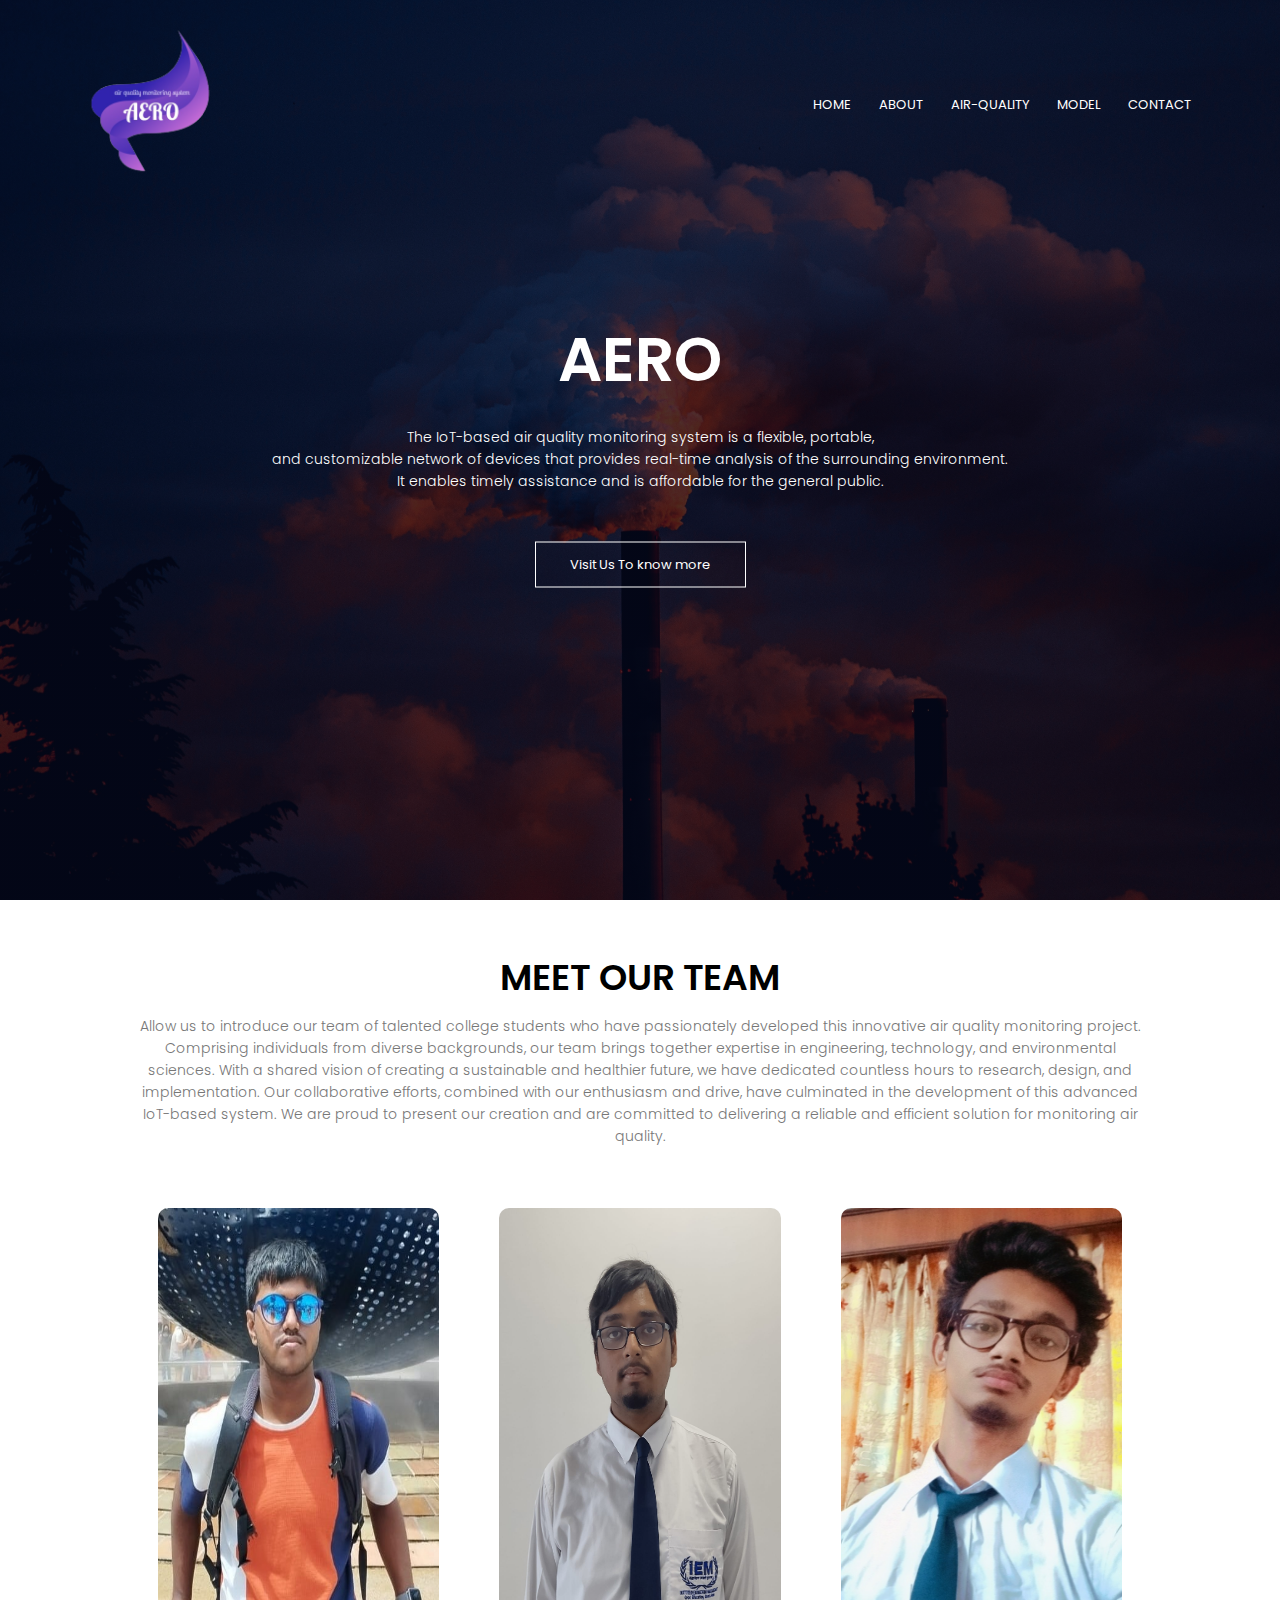
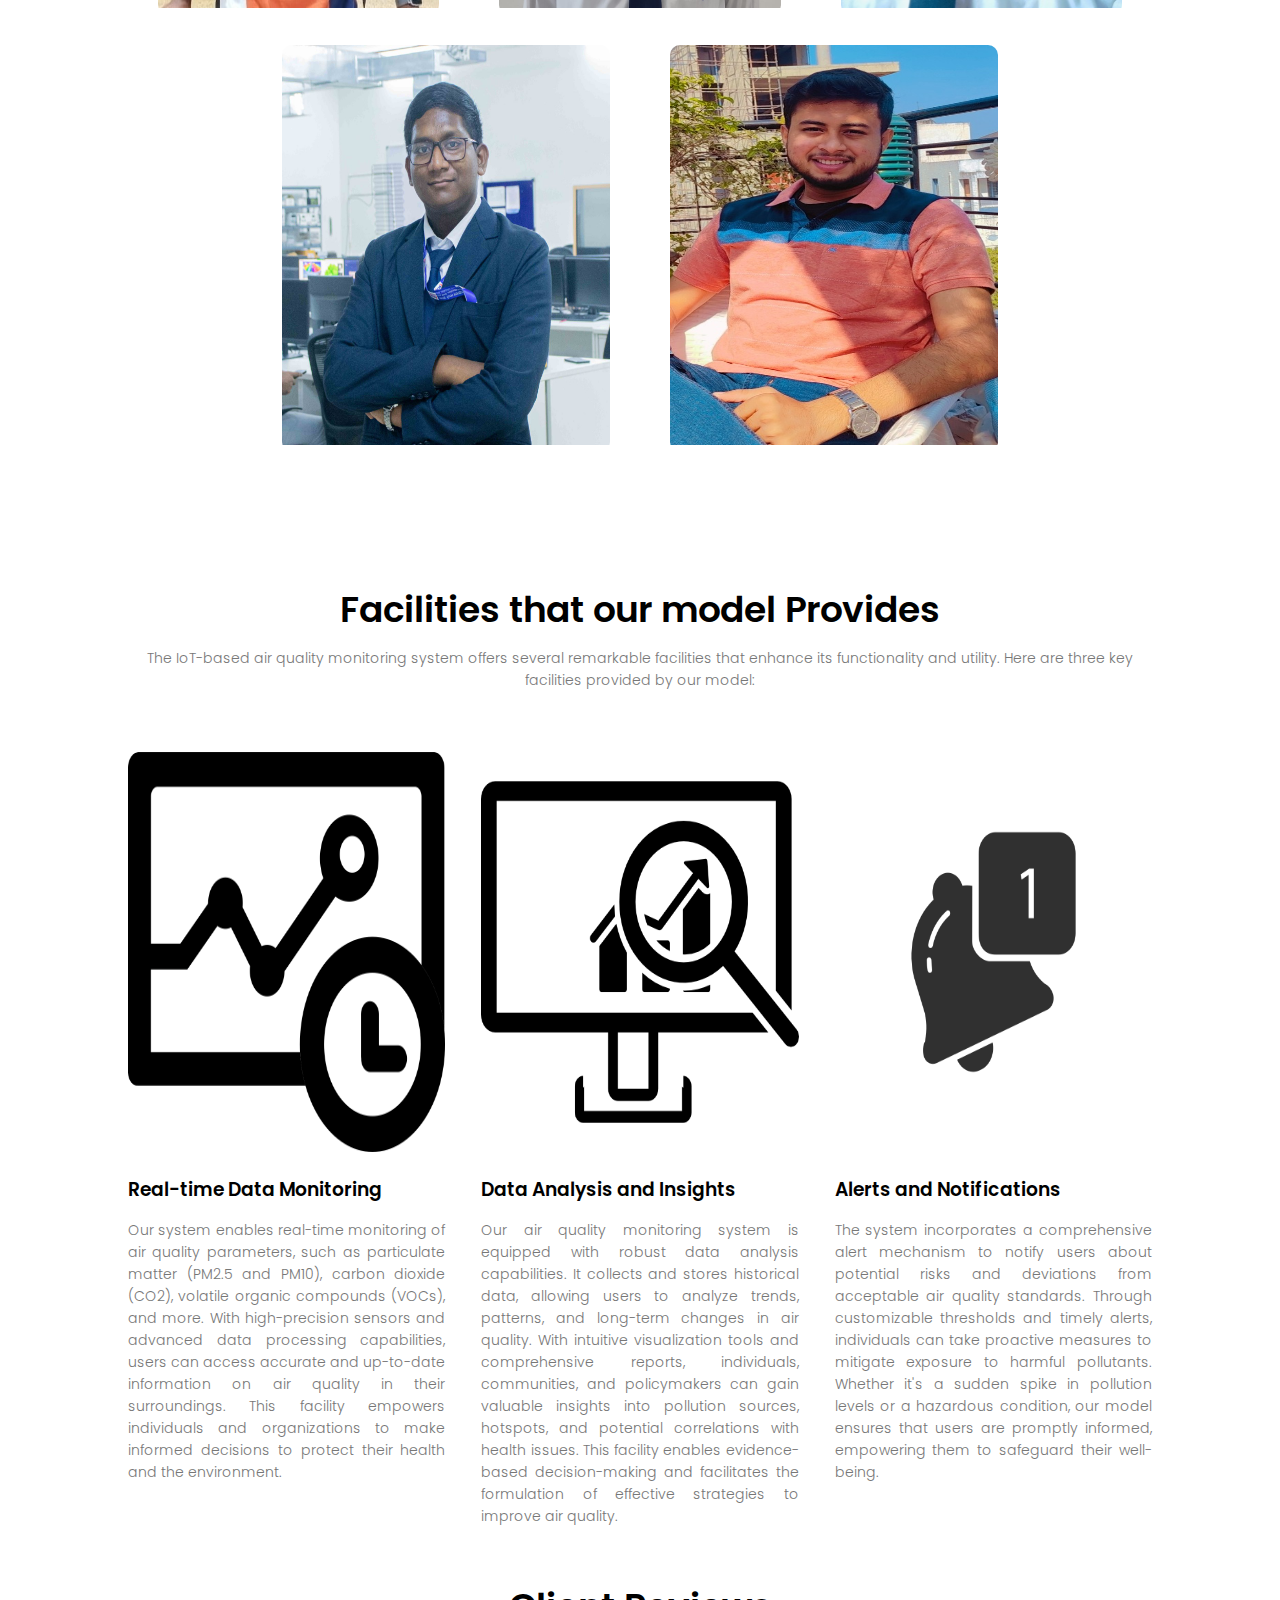
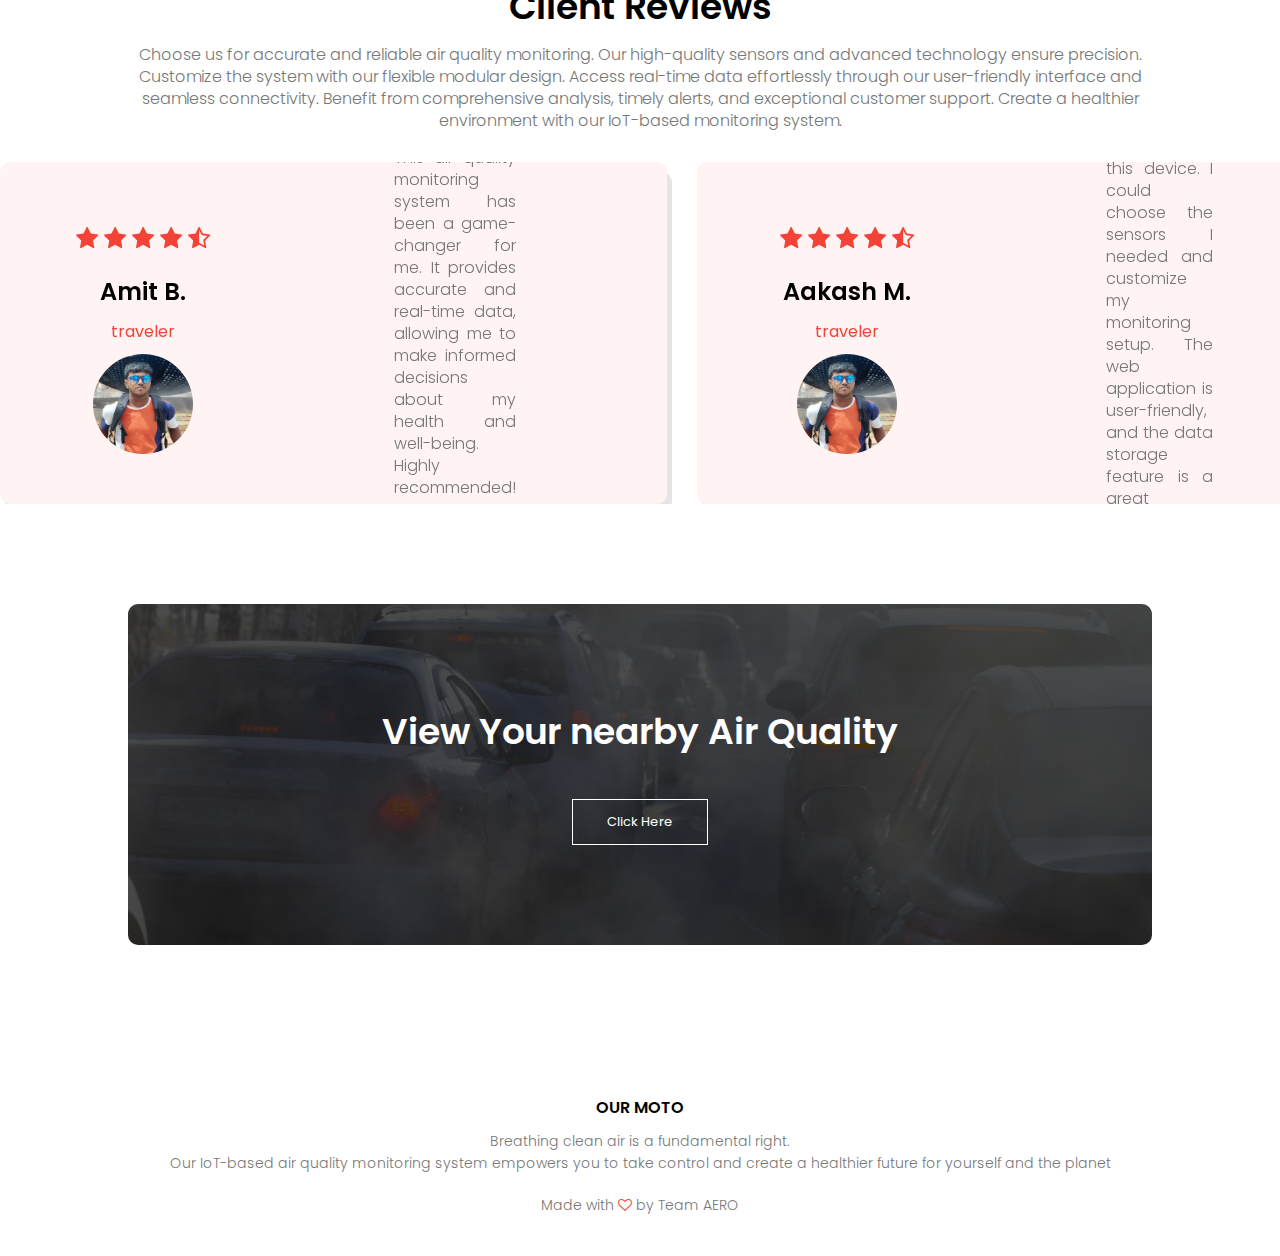
<file: AERO_Final/AERO WEBB/index.html>
<!DOCTYPE html>
<html>
<head>
    <meta name="viewport" content="width=device-width, initial-scale=1.0">
    <titte></titte>
    <link rel="stylesheet" href="style.css">
    <link rel="preconnect" href="https://fonts.gststic.com">
    <link rel="stylesheet" href="https://cdnjs.cloudflare.com/ajax/libs/font-awesome/6.2.1/css/all.min.css">
    <link rel="preconnect" href="https://fonts.googleapis.com">
    <link rel="preconnect" href="https://fonts.gstatic.com" crossorigin>
    <link rel="stylesheet" href="https://stackpath.bootstrapcdn.com/font-awesome/4.7.0/css/font-awesome.min.css">
    <link href="https://fonts.googleapis.com/css2?family=Merienda:wght@900&family=Pacifico&family=Poppins:wght@100;200;300;400;600;700&display=swap" rel="stylesheet">
    <link rel="stylesheet" href="https://cdn.jsdelivr.net/npm/swiper@9/swiper-bundle.min.css"/>

</head>
<body>
    <section class="header">
        <nav>
            <a href="index.html"><img src="images/Logo (1).png"></a>
            <div class="nav-links" id="navLinks">
                <i class="fa fa-times" onclick="hideMenu()" style="font: size 24px;color:white"></i>
                <ul>
                    <li><a href="index.html">HOME</a></li>
                    <li><a href="about.html">ABOUT</a></li>
                    <li><a href="air-quality.html">AIR-QUALITY</a></li>
                    <li><a href="blog.html">MODEL</a></li>
                    <li><a href="contact.html">CONTACT</a></li>
                </ul>
            </div>
            <i class="fa fa-bars" onclick="showMenu()" style="font: size 24px; color:white"></i>
        </nav>
    <div class="text-box">
        <h1>AERO</h1>
        <p> The IoT-based air quality monitoring system is a flexible, portable, <br> 
            and customizable network of devices that provides real-time analysis of the surrounding environment.<br> 
            It enables timely assistance and is affordable for the general public.
        </p>
        <a href="about.html" class="hero-btn">Visit Us To know more</a>
    </div>
    </section>

    <!-----AIR-QUALITY----->
    <section class="AIR-QUALITY">
        <h1>MEET OUR TEAM</h1>
        <p>Allow us to introduce our team of talented college students who have passionately developed this innovative air quality monitoring project. 
            Comprising individuals from diverse backgrounds, our team brings together expertise in engineering, technology, and environmental sciences. 
            With a shared vision of creating a sustainable and healthier future, we have dedicated countless hours to research, design, and implementation. 
            Our collaborative efforts, combined with our enthusiasm and drive, have culminated in the development of this advanced IoT-based system. 
            We are proud to present our creation and are committed to delivering a reliable and efficient solution for monitoring air quality.</p>

        <div class="row">
            <div class="air-col">
                <img src="images/atrij.jpg" width="400" 
                height="400"> 
                <div class="layer">
                    <h3>Atrij Paul</h3>
                    <p>ML Developer & Enthusiast</p>
                </div>
            </div>
            <div class="air-col">
                <img src="images/ayantik.jpg" width="400" 
                height="400"> 
                <div class="layer">
                    <h3>Ayantik Ray</h3>
                    <p>VR Developer & Blockchain Enthusiast </p>
                </div>
            </div>
            <div class="air-col">
                <img src="images/ayan2.jpeg" width="400" 
                height="400"> 
                <div class="layer">
                    <h3>Ayan Ghosh</h3>
                    <p>APP Developer & Video Editor</p>
                </div>
            </div> 
        </div>
        <div class="row2">
            <div class="air-col">
                <img src="images/uday2.jpg" width="400" 
                height="400"> 
                <div class="layer">
                    <h3>Uday Sankar<br>Mukherjee</h3>
                    <p>Drone Developer & IOT Enthusiast</p>
                </div>
            </div>
            <div class="air-col">
                <img src="images/sukrit2.jpg" width="400" 
                height="400"> 
                <div class="layer">
                    <h3>Sukrit Das</h3>
                    <p>CAD Designer & AIML Enthusiast</p>
                </div>
            </div>
        </div>
    </section>
    
    <!-----Facilities----->
    <section class="facilities">
        <h1>Facilities that our model Provides</h1>
        <p>The IoT-based air quality monitoring system offers several remarkable facilities that enhance its functionality and utility. Here are three key facilities provided by our model:</p>
        <div class="row">
            <div class="facilities-col">
                <img src="images/real-time.png" width="200" 
                height="400">
                <h3>Real-time Data Monitoring</h3>
                <p>Our system enables real-time monitoring of air quality parameters, such as particulate matter (PM2.5 and PM10), carbon dioxide (CO2), volatile organic compounds (VOCs), and more. With high-precision sensors and advanced data processing capabilities, users can access accurate and up-to-date information on air quality in their surroundings. This facility empowers individuals and organizations to make informed decisions to protect their health and the environment.</p>
            </div>
            <div class="facilities-col">
                <img src="images/data.png" width="200" 
                height="400">
                <h3>Data Analysis and Insights</h3>
                <p>Our air quality monitoring system is equipped with robust data analysis capabilities. It collects and stores historical data, allowing users to analyze trends, patterns, and long-term changes in air quality. With intuitive visualization tools and comprehensive reports, individuals, communities, and policymakers can gain valuable insights into pollution sources, hotspots, and potential correlations with health issues. This facility enables evidence-based decision-making and facilitates the formulation of effective strategies to improve air quality.</p>
            </div>
            <div class="facilities-col">
                <img src="images/alert.png" width="200" 
                height="400">
                <h3>Alerts and Notifications</h3>
                <p>The system incorporates a comprehensive alert mechanism to notify users about potential risks and deviations from acceptable air quality standards. Through customizable thresholds and timely alerts, individuals can take proactive measures to mitigate exposure to harmful pollutants. Whether it's a sudden spike in pollution levels or a hazardous condition, our model ensures that users are promptly informed, empowering them to safeguard their well-being.</p>
            </div>
        </div>
        
    </section>

    <!----- testimonials----->
    <section class="reviews">
        <h1>Client Reviews</h1>
        <p>Choose us for accurate and reliable air quality monitoring. Our high-quality sensors and advanced technology ensure precision. 
            Customize the system with our flexible modular design. Access real-time data effortlessly through our user-friendly interface and seamless connectivity.
            Benefit from comprehensive analysis, timely alerts, and exceptional customer support. Create a healthier environment with our IoT-based monitoring system.</p>
        <div class="swiper reviews-slider">
            <div class="swiper-wrapper">
                <div class="swiper-slide slide">
                    <div class="left-container">
                      <div class="stars">
                        <i class="fa fa-star"></i>
                        <i class="fa fa-star"></i>
                        <i class="fa fa-star"></i>
                        <i class="fa fa-star"></i>
                        <i class="fa fa-star-half-o"></i>
                      </div>
                      <h3>Amit B.</h3>
                      <span>traveler</span>
                      <img src="images/atrij.jpg">
                    </div>
                    <div class="right-container">
                      <p>This air quality monitoring system has been a game-changer for me. It provides accurate and real-time data, allowing me to make informed decisions about my health and well-being. Highly recommended!</p>
                    </div>
                </div>
                <div class="swiper-slide slide">
                    <div class="left-container">
                      <div class="stars">
                        <i class="fa fa-star"></i>
                        <i class="fa fa-star"></i>
                        <i class="fa fa-star"></i>
                        <i class="fa fa-star"></i>
                        <i class="fa fa-star-half-o"></i>
                      </div>
                      <h3>Aakash M.</h3>
                      <span>traveler</span>
                      <img src="images/atrij.jpg">
                    </div>
                    <div class="right-container">
                        <p>I was impressed by the modularity of this device. I could choose the sensors I needed and customize my monitoring setup. The web application is user-friendly, and the data storage feature is a great addition. Excellent product</p>
                    </div>
                </div>
                <div class="swiper-slide slide">
                    <div class="left-container">
                      <div class="stars">
                        <i class="fa fa-star"></i>
                        <i class="fa fa-star"></i>
                        <i class="fa fa-star"></i>
                        <i class="fa fa-star"></i>
                        <i class="fa fa-star-half-o"></i>
                      </div>
                      <h3>Amit B.</h3>
                      <span>traveler</span>
                      <img src="images/atrij.jpg">
                    </div>
                    <div class="right-container">
                      <p>Workplace safety is paramount, and AERO's air quality monitoring system has made a significant difference. The ability to detect hazardous gases and receive timely notifications has improved our occupational safety measures. I'm impressed with its performance.</p>
                    </div>
                </div>
                <div class="swiper-slide slide">
                    <div class="left-container">
                      <div class="stars">
                        <i class="fa fa-star"></i>
                        <i class="fa fa-star"></i>
                        <i class="fa fa-star"></i>
                        <i class="fa fa-star"></i>
                        <i class="fa fa-star-half-o"></i>
                      </div>
                      <h3>Aakash M.</h3>
                      <span>traveler</span>
                      <img src="images/atrij.jpg">
                    </div>
                    <div class="right-container">
                      <p>The portability and versatility of AERO's air quality monitoring system are unmatched. Whether I'm at home, traveling, or at work, I can easily monitor the air around me. It has become an essential tool for maintaining a healthy living environment.</p>
                    </div>
                </div>
                <div class="swiper-slide slide">
                    <div class="left-container">
                      <div class="stars">
                        <i class="fa fa-star"></i>
                        <i class="fa fa-star"></i>
                        <i class="fa fa-star"></i>
                        <i class="fa fa-star"></i>
                        <i class="fa fa-star-half-o"></i>
                      </div>
                      <h3>Amit B.</h3>
                      <span>traveler</span>
                      <img src="images/atrij.jpg">
                    </div>
                    <div class="right-container">
                      <p>The portability and versatility of AERO's air quality monitoring system are unmatched. Whether I'm at home, traveling, or at work, I can easily monitor the air around me. It has become an essential tool for maintaining a healthy living environment.</p>
                    </div>
                </div>
            </div>
        </div>
    </section>

    <!----- Call to Action ----->
    <section class="cta">
        <h1>View Your nearby Air Quality</h1>
        <a href="air-quality.html" class="hero-btn">Click Here</a>
    </section>

    <!----- footer ----->
    <section class="footer">
        <h4>OUR MOTO</h4>
        <p>Breathing clean air is a fundamental right. <br>Our IoT-based air quality monitoring system empowers you to take control and create a healthier future for yourself and the planet</p>
        <p>Made with <i class="fa fa-heart-o"></i> by Team AERO</p>
        </section>

    <!-----Javascript for toggle menu----->
    <script>
        var navLinks = document.getElementById('navLinks')
        function showMenu(){
            navLinks.style.right='0'; 
        }
        function hideMenu(){
            navLinks.style.right='-200px';
        }
    </script>
    <script src="https://cdn.jsdelivr.net/npm/swiper@9/swiper-bundle.min.js"></script>
    <script src="slider.js"></script>
</body>
</html>
</file>
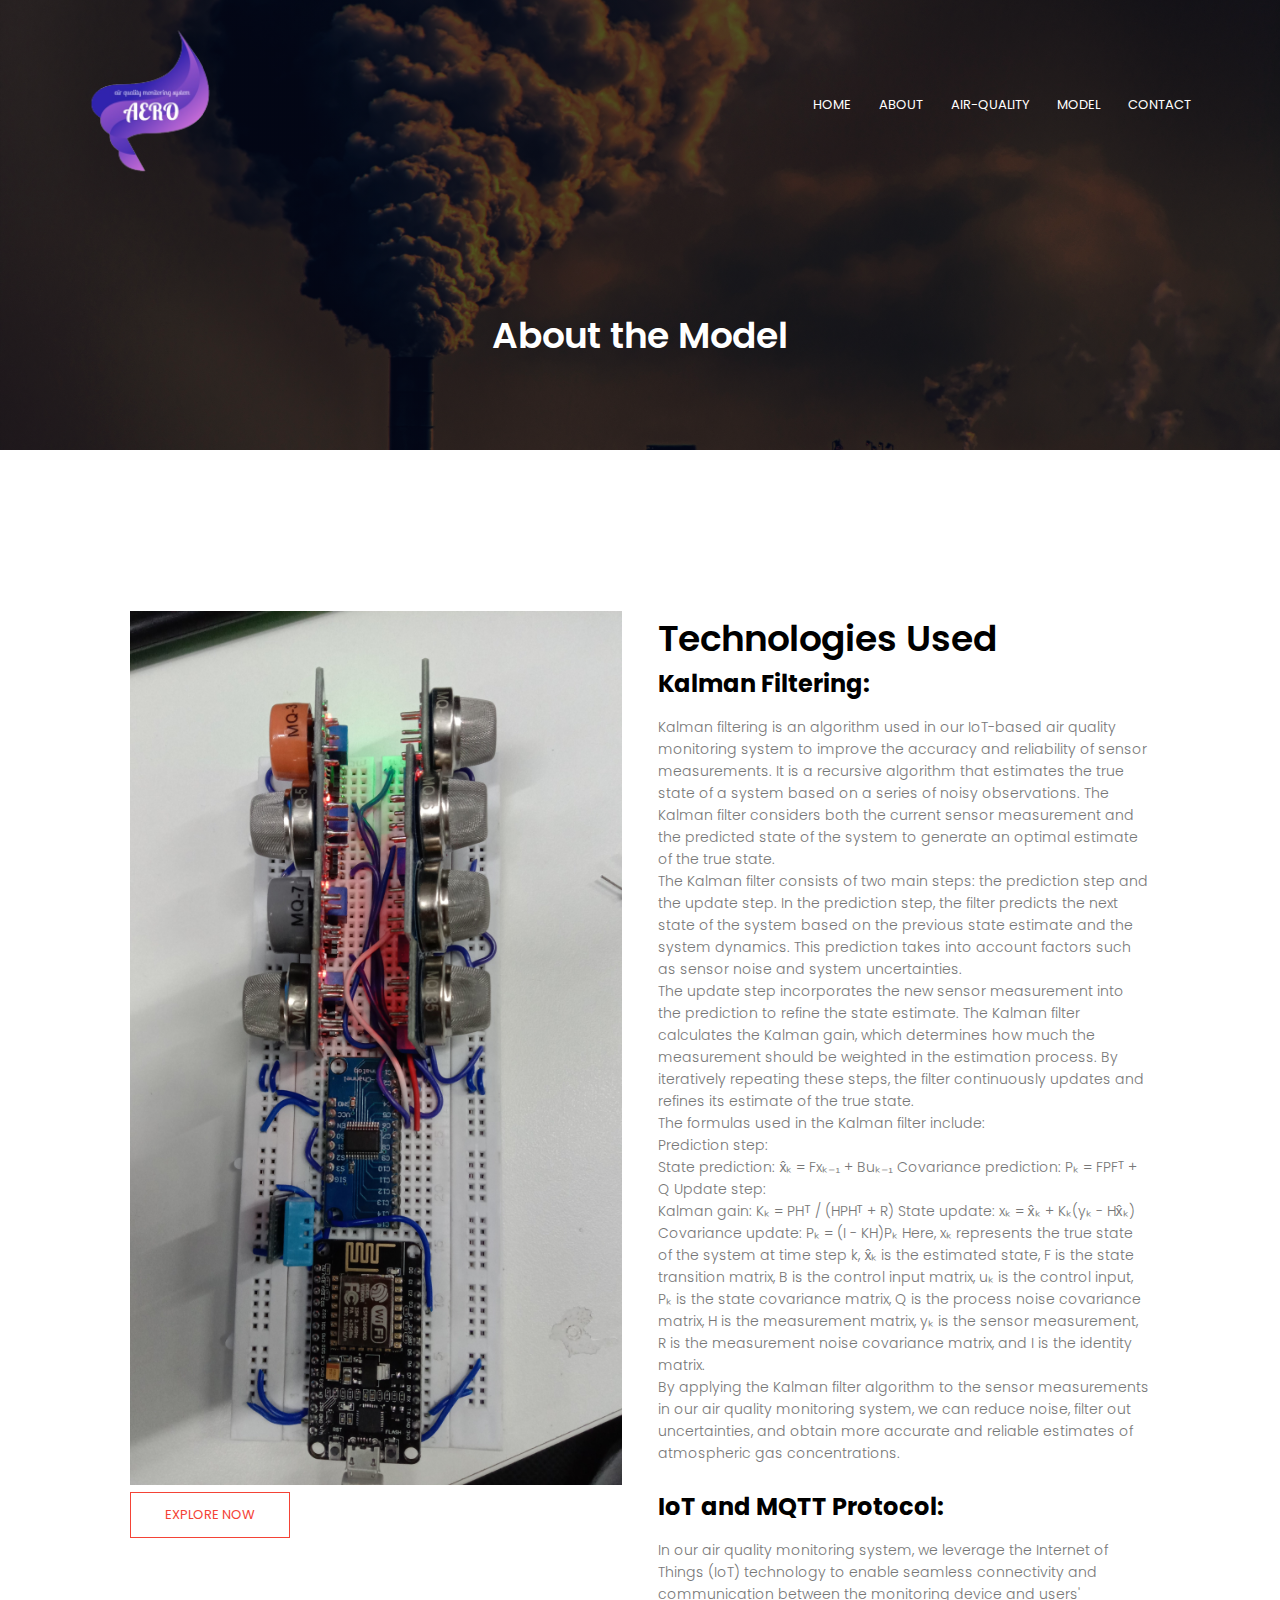
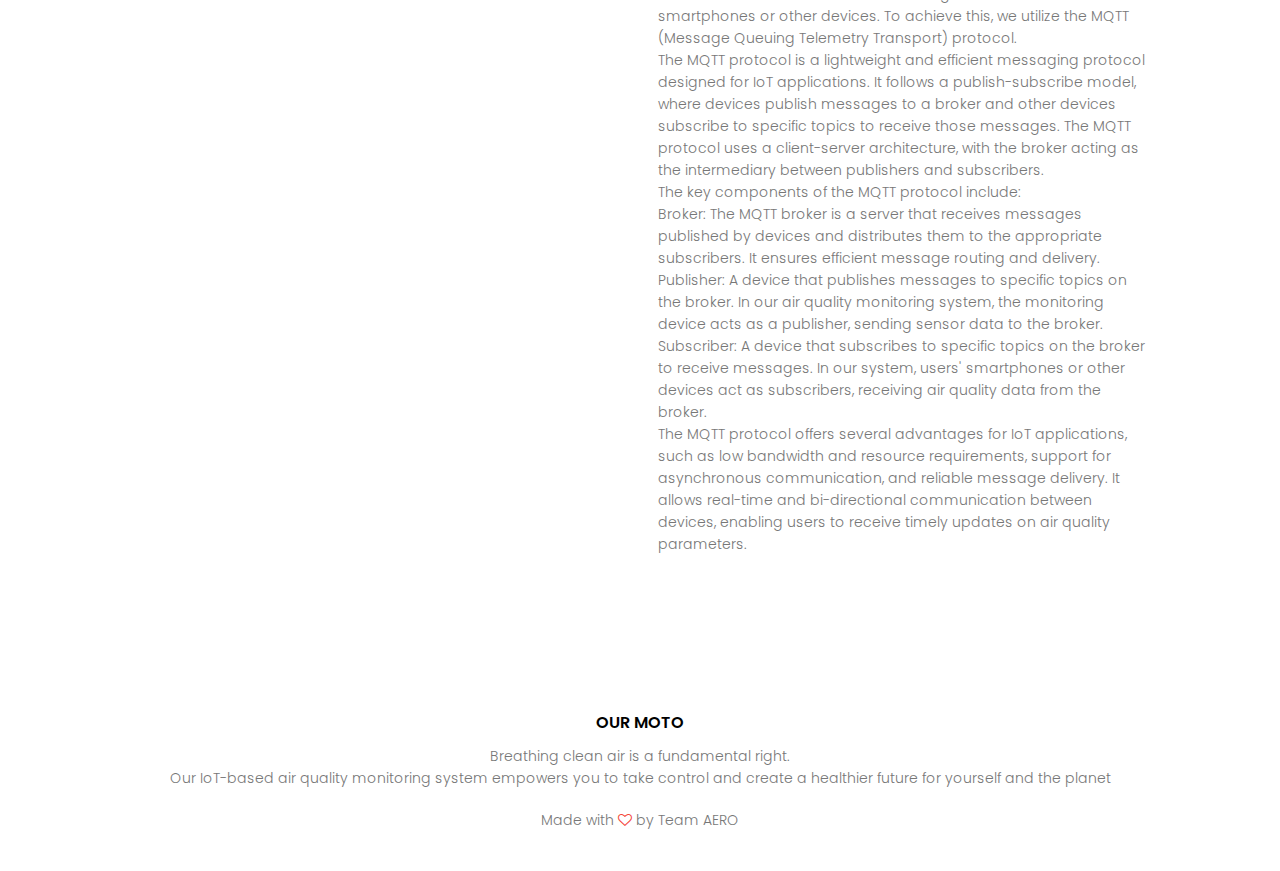
<file: AERO_Final/AERO WEBB/about.html>
<!DOCTYPE html>
<html>
<head>
    <meta name="viewport" content="width=device-width, initial-scale=1.0">
    <titte></titte>
    <link rel="stylesheet" href="style.css">
    <link rel="preconnect" href="https://fonts.gststic.com">
    <link rel="stylesheet" href="https://cdnjs.cloudflare.com/ajax/libs/font-awesome/6.2.1/css/all.min.css">
    <link rel="preconnect" href="https://fonts.googleapis.com">
    <link rel="preconnect" href="https://fonts.gstatic.com" crossorigin>
    <link rel="stylesheet" href="https://stackpath.bootstrapcdn.com/font-awesome/4.7.0/css/font-awesome.min.css">
    <link href="https://fonts.googleapis.com/css2?family=Merienda:wght@900&family=Pacifico&family=Poppins:wght@100;200;300;400;600;700&display=swap" rel="stylesheet">
    <link rel="stylesheet" href="https://cdn.jsdelivr.net/npm/swiper@9/swiper-bundle.min.css"/>
</head>
<body>
    <section class="sub-header">
        <nav>
            <a href="index.html"><img src="images/Logo (1).png"></a>
            <div class="nav-links" id="navLinks">
                <i class="fa fa-times" onclick="hideMenu()" style="font: size 24px;color:white"></i>
                <ul>
                    <li><a href="index.html">HOME</a></li>
                    <li><a href="about.html">ABOUT</a></li>
                    <li><a href="air-quality.html">AIR-QUALITY</a></li>
                    <li><a href="blog.html">MODEL</a></li>
                    <li><a href="contact.html">CONTACT</a></li>
                </ul>
            </div>
            <i class="fa fa-bars" onclick="showMenu()" style="font: size 24px; color:white"></i>
        </nav>
        <h1>About the Model</h1>
    </section>
    <!----- about us content ----->
    <section class="about-us">
        <div class="row">
            <div class="about-col">
                <img src="images/model1.png">
                <a href="air-quality.html" class="hero-btn red-btn">EXPLORE NOW</a>
            </div>
            <div class="about-col">
                <h1>Technologies Used</h1>
                <h2> Kalman Filtering: </h2>
                <p>Kalman filtering is an algorithm used in our IoT-based air quality monitoring system to improve the accuracy and reliability of sensor measurements. 
                    It is a recursive algorithm that estimates the true state of a system based on a series of noisy observations. 
                    The Kalman filter considers both the current sensor measurement and the predicted state of the system to generate an optimal estimate of the true state.
                    <br>
                    The Kalman filter consists of two main steps: the prediction step and the update step. 
                    In the prediction step, the filter predicts the next state of the system based on the previous state estimate and the system dynamics. 
                    This prediction takes into account factors such as sensor noise and system uncertainties.
                    <br>
                    The update step incorporates the new sensor measurement into the prediction to refine the state estimate. 
                    The Kalman filter calculates the Kalman gain, which determines how much the measurement should be weighted in the estimation process. 
                    By iteratively repeating these steps, the filter continuously updates and refines its estimate of the true state.
                    <br>
                    The formulas used in the Kalman filter include:
                    <br>
                    Prediction step:
                    <br>
                    State prediction: x̂ₖ = Fxₖ₋₁ + Buₖ₋₁
                    Covariance prediction: Pₖ = FPFᵀ + Q
                    Update step:
                    <br>
                    Kalman gain: Kₖ = PHᵀ / (HPHᵀ + R)
                    State update: xₖ = x̂ₖ + Kₖ(yₖ - Hx̂ₖ)
                    Covariance update: Pₖ = (I - KH)Pₖ
                    Here, xₖ represents the true state of the system at time step k, x̂ₖ is the estimated state, F is the state transition matrix, B is the control input matrix, 
                    uₖ is the control input, Pₖ is the state covariance matrix, Q is the process noise covariance matrix, H is the measurement matrix, yₖ is the sensor measurement, 
                    R is the measurement noise covariance matrix, and I is the identity matrix.
                    <br>
                    By applying the Kalman filter algorithm to the sensor measurements in our air quality monitoring system, we can reduce noise, filter out uncertainties, 
                    and obtain more accurate and reliable estimates of atmospheric gas concentrations.
                </p>
                <h2> IoT and MQTT Protocol: </h2>
                <p>In our air quality monitoring system, we leverage the Internet of Things (IoT) technology to enable seamless connectivity and communication between the 
                    monitoring device and users' smartphones or other devices. To achieve this, we utilize the MQTT (Message Queuing Telemetry Transport) protocol.
                    <br>
                    The MQTT protocol is a lightweight and efficient messaging protocol designed for IoT applications. 
                    It follows a publish-subscribe model, where devices publish messages to a broker and other devices subscribe to specific topics to receive those messages. 
                    The MQTT protocol uses a client-server architecture, with the broker acting as the intermediary between publishers and subscribers.
                    <br>
                    The key components of the MQTT protocol include:
                    <br>
                    Broker: The MQTT broker is a server that receives messages published by devices and distributes them to the appropriate subscribers. 
                    It ensures efficient message routing and delivery.
                    <br>
                    Publisher: A device that publishes messages to specific topics on the broker. 
                    In our air quality monitoring system, the monitoring device acts as a publisher, sending sensor data to the broker.
                    <br>
                    Subscriber: A device that subscribes to specific topics on the broker to receive messages. 
                    In our system, users' smartphones or other devices act as subscribers, receiving air quality data from the broker.
                    <br>
                    The MQTT protocol offers several advantages for IoT applications, such as low bandwidth and resource requirements, support for asynchronous communication, 
                    and reliable message delivery. It allows real-time and bi-directional communication between devices, enabling users to receive timely updates on air quality parameters.
                </p>
            </div>
        </div>
    </section>
    <!----- footer ----->
    <section class="footer">
        <h4>OUR MOTO</h4>
        <p>Breathing clean air is a fundamental right. <br>Our IoT-based air quality monitoring system empowers you to take control and create a healthier future for yourself and the planet</p>
        <p>Made with <i class="fa fa-heart-o"></i> by Team AERO</p>
        </section>
    <!-----Javascript for toggle menu----->
    <script>
        var navLinks = document.getElementById('navLinks')
        function showMenu(){
            navLinks.style.right='0';
        }
        function hideMenu(){
            navLinks.style.right='-200px';
        }
    </script>
    <script src="https://cdn.jsdelivr.net/npm/swiper@9/swiper-bundle.min.js"></script>
    <script src="slider.js"></script>
</body>
</html>
</file>
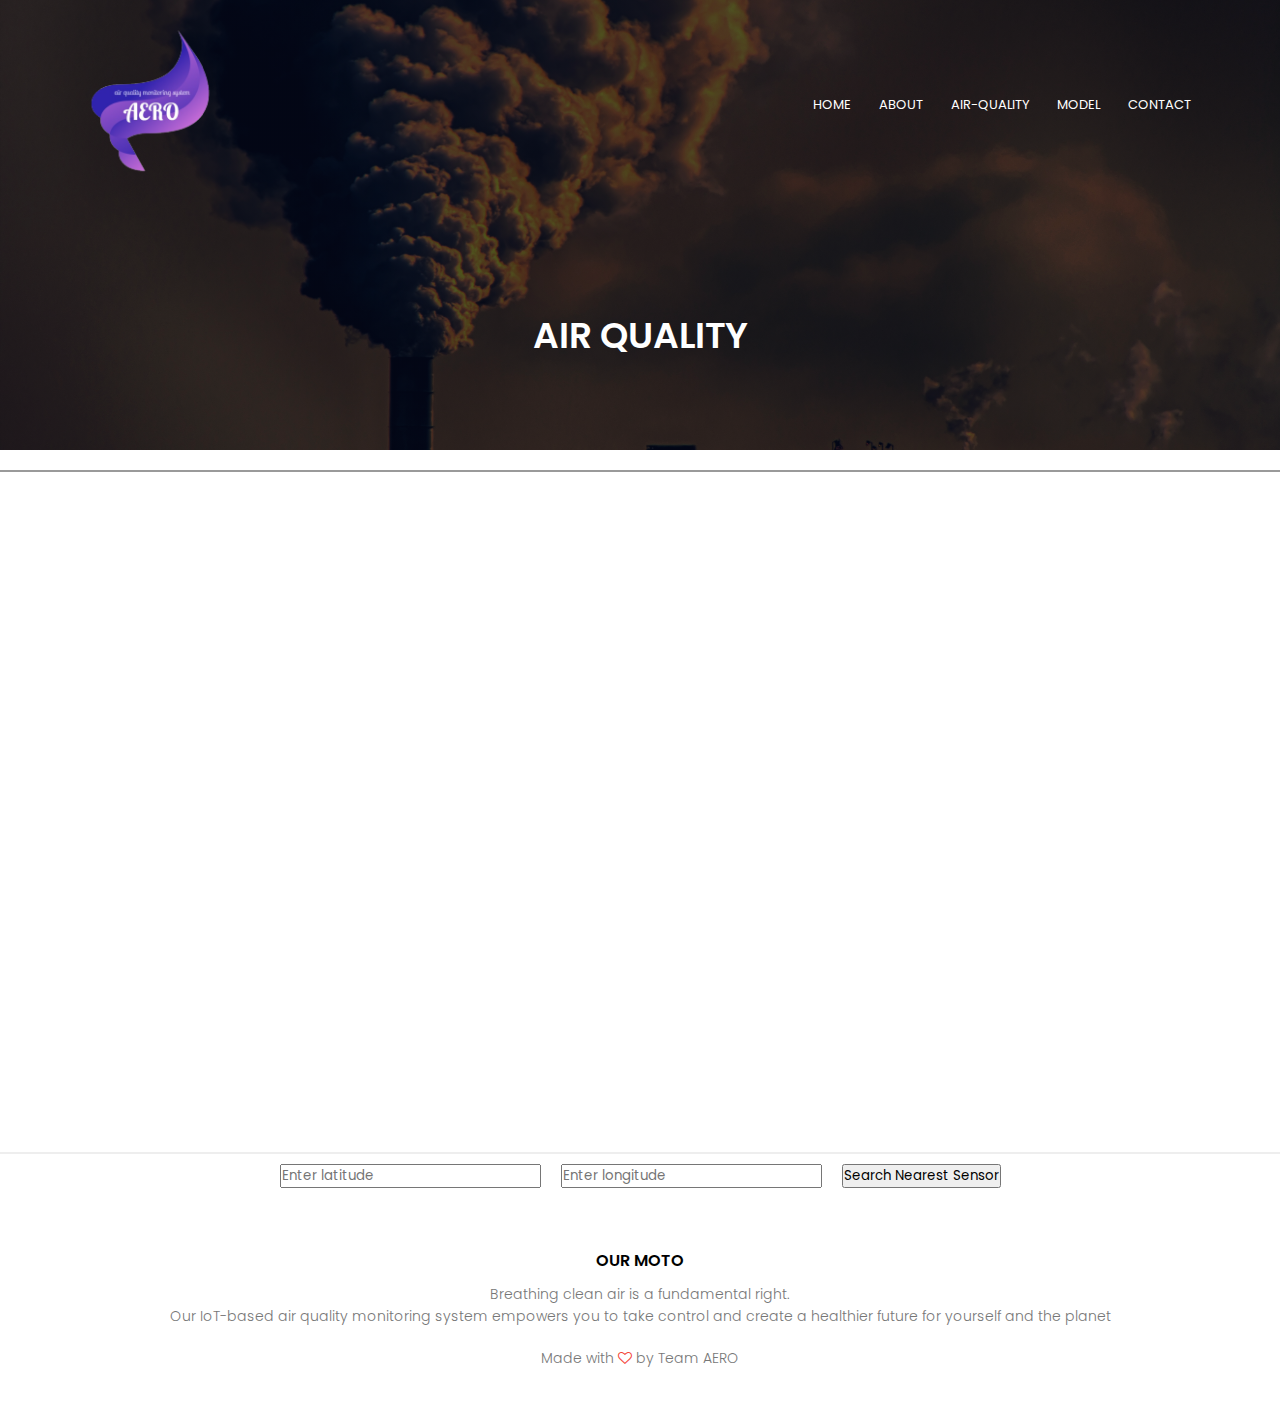
<file: AERO_Final/AERO WEBB/air-quality.html>
<!DOCTYPE html>
<html>
<head>
    <meta name="viewport" content="width=device-width, initial-scale=1.0">
    <titte></titte>
    <link rel="stylesheet" href="style.css">
    <link rel="preconnect" href="https://fonts.gststic.com">
    <link rel="stylesheet" href="https://cdnjs.cloudflare.com/ajax/libs/font-awesome/6.2.1/css/all.min.css">
    <link rel="preconnect" href="https://fonts.googleapis.com">
    <link rel="preconnect" href="https://fonts.gstatic.com" crossorigin>
    <link rel="stylesheet" href="https://stackpath.bootstrapcdn.com/font-awesome/4.7.0/css/font-awesome.min.css">
    <link href="https://fonts.googleapis.com/css2?family=Merienda:wght@900&family=Pacifico&family=Poppins:wght@100;200;300;400;600;700&display=swap" rel="stylesheet">
    <link rel="stylesheet" href="https://cdn.jsdelivr.net/npm/swiper@9/swiper-bundle.min.css"/>
</head>
<body>
    <section class="sub-header">
        <nav>
            <a href="index.html"><img src="images/Logo (1).png"></a>
            <div class="nav-links" id="navLinks">
                <i class="fa fa-times" onclick="hideMenu()" style="font: size 24px;color:white"></i>
                <ul>
                    <li><a href="index.html">HOME</a></li>
                    <li><a href="about.html">ABOUT</a></li>
                    <li><a href="air-quality.html">AIR-QUALITY</a></li>
                    <li><a href="blog.html">MODEL</a></li>
                    <li><a href="contact.html">CONTACT</a></li>
                </ul>
            </div>
            <i class="fa fa-bars" onclick="showMenu()" style="font: size 24px; color:white"></i>
        </nav>
        <h1>AIR QUALITY</h1>
    </section>
    <!----- AIR QUALITY ----->
    <section>
        <div class="container">
            <!-- Display the map -->
            <div id="map"></div>
        
            <div id="map-container">
                <iframe src="https://www.google.com/maps/d/u/0/embed?mid=1JURz2elAAw1ZmNWsM59NCZoL03p87pQ&ehbc=2E312F" width="1524" height="680"></iframe>
                <div class="input-container">
                    <input
                        type="text"
                        id="latitude-input"
                        placeholder="Enter latitude"
                        style="margin-top: 10px "
                    />
      
                    <input
                        type="text"
                        id="longitude-input"
                        placeholder="Enter longitude"
                        style="margin-top: 10px"
                    />
                    <button onclick="findMinimumDistance()">Search Nearest Sensor</button>
                </div>
            </div>
            <script src="script.js"></script>
            <!--Sensor 1 -->
            <div class="graph">
                <iframe src="https://thingspeak.com/channels/1913672/charts/1?bgcolor=%23ffffff&color=%23d62020&dynamic=true&results=60&title=Temperature&type=line&yaxis=%C2%B0C"></iframe>
                <iframe src="https://thingspeak.com/channels/1913672/charts/2?bgcolor=%23ffffff&color=%23d62020&dynamic=true&results=60&title=Pressure&type=line&yaxis=Pa"></iframe>
            </div>
            <div class="graph">
                <iframe src="https://thingspeak.com/channels/1913672/charts/3?bgcolor=%23ffffff&color=%23d62020&dynamic=true&results=60&title=MQ4&type=line&yaxis=PPM"></iframe>
                <iframe src="https://thingspeak.com/channels/1913672/charts/4?bgcolor=%23ffffff&color=%23d62020&dynamic=true&results=60&title=MQ5&type=line&yaxis=PPM"></iframe>
            </div>
            <div class="graph">
                <iframe src="https://thingspeak.com/channels/1913672/charts/5?bgcolor=%23ffffff&color=%23d62020&dynamic=true&results=60&title=MQ7&type=line&yaxis=PPM"></iframe>
                <iframe src="https://thingspeak.com/channels/1913672/charts/6?bgcolor=%23ffffff&color=%23d62020&dynamic=true&results=60&title=MQ8&type=line&yaxis=PPM"></iframe>
            </div>
            <div class="graph">
                <iframe src="https://thingspeak.com/channels/1913672/charts/7?bgcolor=%23ffffff&color=%23d62020&dynamic=true&results=60&title=MQ9&type=line&yaxis=PPM"></iframe>
                <iframe src="https://thingspeak.com/channels/1913672/charts/8?bgcolor=%23ffffff&color=%23d62020&dynamic=true&results=60&title=MQ135&type=line&yaxis=PPM"></iframe>
            </div>
        </div>
    </section>

    <!----- footer ----->
    <section class="footer">
        <h4>OUR MOTO</h4>
        <p>Breathing clean air is a fundamental right. <br>Our IoT-based air quality monitoring system empowers you to take control and create a healthier future for yourself and the planet</p>
        <p>Made with <i class="fa fa-heart-o"></i> by Team AERO</p>
        </section>
    <!-----Javascript for toggle menu----->
    <script>
        var navLinks = document.getElementById('navLinks')
        function showMenu(){
            navLinks.style.right='0';
        }
        function hideMenu(){
            navLinks.style.right='-200px';
        }
    </script>
    <script src="https://cdn.jsdelivr.net/npm/swiper@9/swiper-bundle.min.js"></script>
    <script src="slider.js"></script>
</body>
</html>
</file>
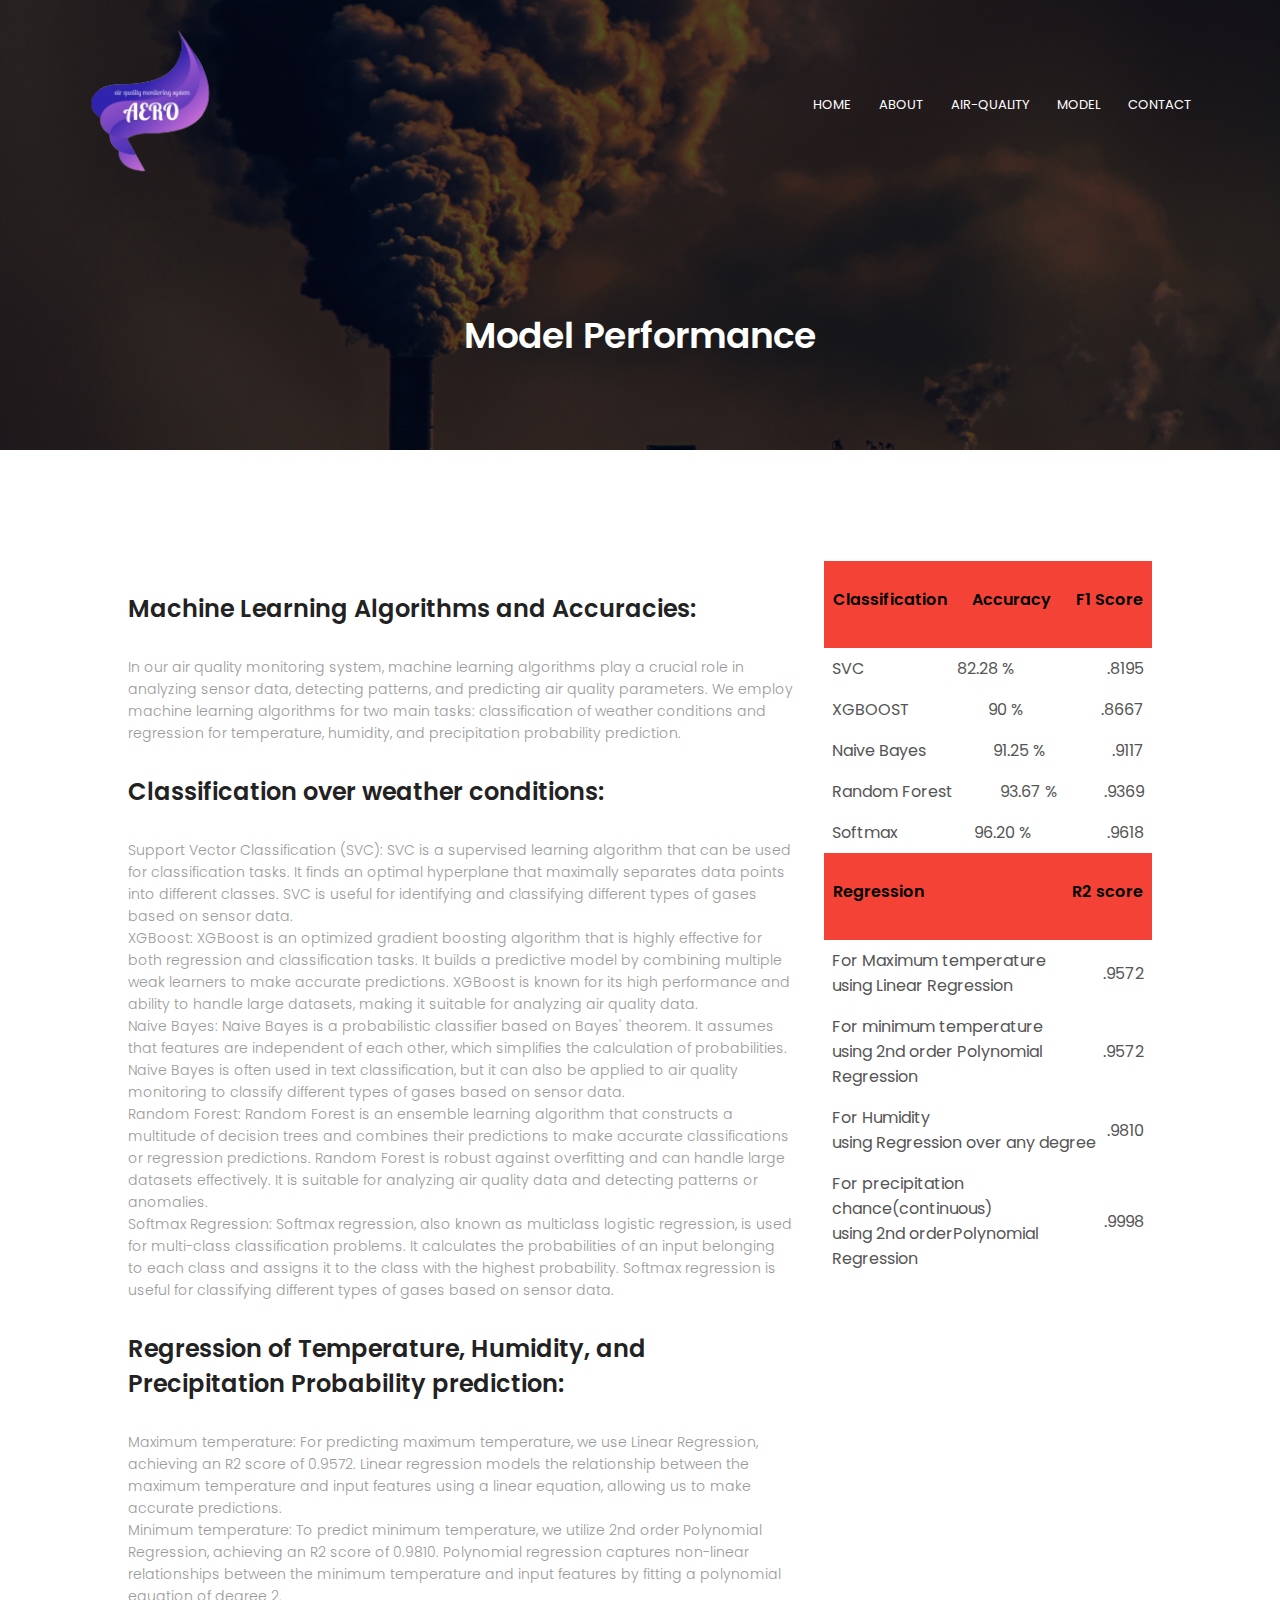
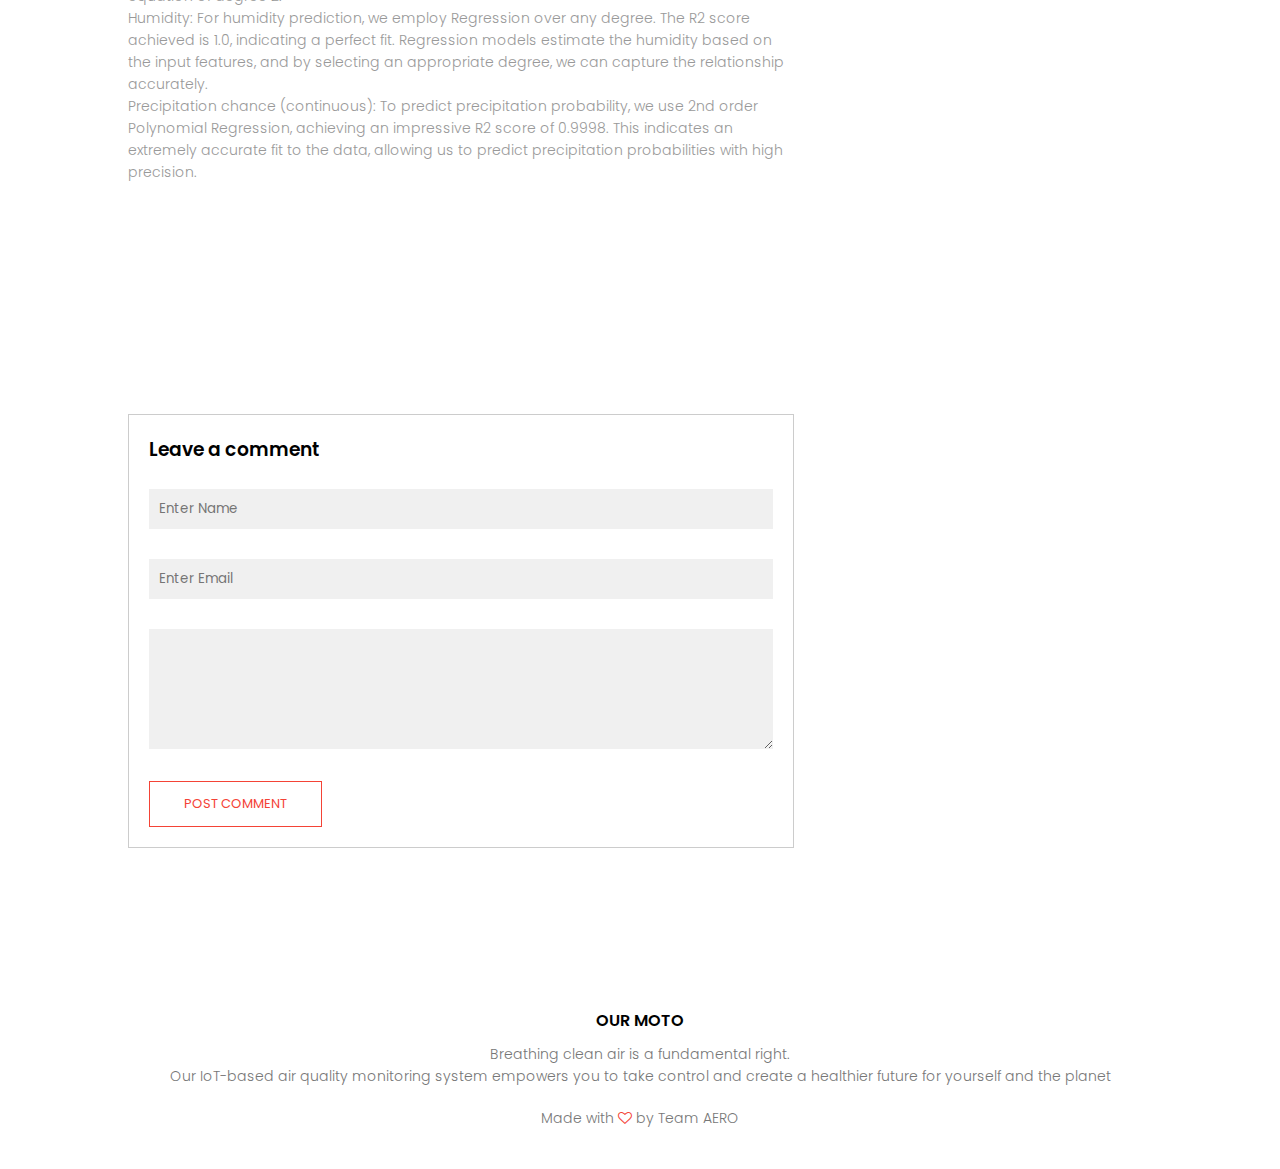
<file: AERO_Final/AERO WEBB/blog.html>
<!DOCTYPE html>
<html>
<head>
    <meta name="viewport" content="width=device-width, initial-scale=1.0">
    <titte></titte>
    <link rel="stylesheet" href="style.css">
    <link rel="preconnect" href="https://fonts.gststic.com">
    <link rel="stylesheet" href="https://cdnjs.cloudflare.com/ajax/libs/font-awesome/6.2.1/css/all.min.css">
    <link rel="preconnect" href="https://fonts.googleapis.com">
    <link rel="preconnect" href="https://fonts.gstatic.com" crossorigin>
    <link rel="stylesheet" href="https://stackpath.bootstrapcdn.com/font-awesome/4.7.0/css/font-awesome.min.css">
    <link href="https://fonts.googleapis.com/css2?family=Merienda:wght@900&family=Pacifico&family=Poppins:wght@100;200;300;400;600;700&display=swap" rel="stylesheet">
    <link rel="stylesheet" href="https://cdn.jsdelivr.net/npm/swiper@9/swiper-bundle.min.css"/>
</head>
<body>
    <section class="sub-header">
        <nav>
            <a href="index.html"><img src="images/Logo (1).png"></a>
            <div class="nav-links" id="navLinks">
                <i class="fa fa-times" onclick="hideMenu()" style="font: size 24px;color:white"></i>
                <ul>
                    <li><a href="index.html">HOME</a></li>
                    <li><a href="about.html">ABOUT</a></li>
                    <li><a href="air-quality.html">AIR-QUALITY</a></li>
                    <li><a href="blog.html">MODEL</a></li>
                    <li><a href="contact.html">CONTACT</a></li>
                </ul>
            </div>
            <i class="fa fa-bars" onclick="showMenu()" style="font: size 24px; color:white"></i>
        </nav>
        <h1>Model Performance</h1>
    </section>
    <!----- BLOG ----->
    <section class="blog-content">
        <div class="row">
            <div class="blog-left">
                <h2> Machine Learning Algorithms and Accuracies:</h2>
                <p> In our air quality monitoring system, machine learning algorithms play a crucial role in analyzing sensor data, detecting patterns, and predicting air quality parameters. 
                    We employ machine learning algorithms for two main tasks: classification of weather conditions and regression for temperature, humidity, and precipitation probability prediction.
                </p>
                <h2> Classification over weather conditions:</h2>
                <p> Support Vector Classification (SVC): SVC is a supervised learning algorithm that can be used for classification tasks. It finds an optimal hyperplane that 
                    maximally separates data points into different classes. SVC is useful for identifying and classifying different types of gases based on sensor data.
                    <br>
                    XGBoost: XGBoost is an optimized gradient boosting algorithm that is highly effective for both regression and classification tasks. 
                    It builds a predictive model by combining multiple weak learners to make accurate predictions. XGBoost is known for its high performance and ability to handle 
                    large datasets, making it suitable for analyzing air quality data.
                    <br>
                    Naive Bayes: Naive Bayes is a probabilistic classifier based on Bayes' theorem. It assumes that features are independent of each other, which simplifies the 
                    calculation of probabilities. Naive Bayes is often used in text classification, but it can also be applied to air quality monitoring to classify different types 
                    of gases based on sensor data.
                    <br>
                    Random Forest: Random Forest is an ensemble learning algorithm that constructs a multitude of decision trees and combines their predictions to make accurate 
                    classifications or regression predictions. Random Forest is robust against overfitting and can handle large datasets effectively. It is suitable for analyzing 
                    air quality data and detecting patterns or anomalies.
                    <br>
                    Softmax Regression: Softmax regression, also known as multiclass logistic regression, is used for multi-class classification problems. It calculates the 
                    probabilities of an input belonging to each class and assigns it to the class with the highest probability. Softmax regression is useful for classifying different 
                    types of gases based on sensor data.
                </p>
                <h2> Regression of Temperature, Humidity, and Precipitation Probability prediction:</h2>
                <p> Maximum temperature: For predicting maximum temperature, we use Linear Regression, achieving an R2 score of 0.9572. 
                    Linear regression models the relationship between the maximum temperature and input features using a linear equation, allowing us to make accurate predictions.<br>
                    Minimum temperature: To predict minimum temperature, we utilize 2nd order Polynomial Regression, achieving an R2 score of 0.9810. 
                    Polynomial regression captures non-linear relationships between the minimum temperature and input features by fitting a polynomial equation of degree 2.<br>                    
                    Humidity: For humidity prediction, we employ Regression over any degree. The R2 score achieved is 1.0, indicating a perfect fit. 
                    Regression models estimate the humidity based on the input features, and by selecting an appropriate degree, we can capture the relationship accurately.<br>
                    Precipitation chance (continuous): To predict precipitation probability, we use 2nd order Polynomial Regression, achieving an impressive R2 score of 0.9998. 
                    This indicates an extremely accurate fit to the data, allowing us to predict precipitation probabilities with high precision.
                </p>
                
            </div>
            <div class="blog-right">
                <div class="heading-container">
                    <h3>Classification</h3>
                    <h3>Accuracy</h3>
                    <h3>F1 Score</h3>
                </div>
                <div>
                    <span> SVC </span>
                    <span>82.28 %</span>
                    <span>.8195</span>
                </div>
                <div>
                    <span>XGBOOST</span>
                    <span>90 %</span>
                    <span>.8667</span>
                </div>
                <div>
                    <span>Naive Bayes</span>
                    <span>91.25 %</span>
                    <span>.9117</span>
                </div>
                <div>
                    <span>Random Forest</span>
                    <span>93.67 %</span>
                    <span>.9369</span>
                </div>
                <div>
                    <span>Softmax</span>
                    <span>96.20 %</span>
                    <span>.9618</span>
                </div>
                <div class="heading-container">
                    <h3>Regression</h3>
                    <h3>R2 score</h3>
                </div>
                <div>
                    <span>For Maximum temperature<br>using Linear Regression</span>
                    <span>.9572</span>
                </div>
                <div>
                    <span>For minimum temperature<br>using 2nd order Polynomial Regression</span>
                    <span>.9572</span>
                </div>
                <div>
                    <span>For Humidity<br>using Regression over any degree</span>
                    <span>.9810</span>
                </div>
                <div>
                    <span>For precipitation chance(continuous)<br>using 2nd orderPolynomial Regression</span>
                    <span>.9998</span>
                </div>
            </div>
        </div>
    </section>
    <section class="blog-content">
        <div class="row">
            <div class="blog-left">
                <div class="comment-box">
                    <h3>Leave a comment</h3>
                    <form class="comment-form" action="form-handler.php" method="post">
                        <input type="text" name="name" placeholder="Enter Name">
                        <input type="text" name="email" placeholder="Enter Email">
                        <textarea rows="5" name="comment" placeholder="Your comment">
                        </textarea>
                        <button type="Submit" class="hero-btn red-btn">POST COMMENT</button>
                    </form>
                </div>
            </div>
        </div>
    </section>
    

    <!----- footer ----->
    <section class="footer">
        <h4>OUR MOTO</h4>
        <p>Breathing clean air is a fundamental right. <br>Our IoT-based air quality monitoring system empowers you to take control and create a healthier future for yourself and the planet</p>
        
        <p>Made with <i class="fa fa-heart-o"></i> by Team AERO</p>
        </section>
    <!-----Javascript for toggle menu----->
    <script>
        var navLinks = document.getElementById('navLinks')
        function showMenu(){
            navLinks.style.right='0';
        }
        function hideMenu(){
            navLinks.style.right='-200px';
        }
    </script>
    <script src="https://cdn.jsdelivr.net/npm/swiper@9/swiper-bundle.min.js"></script>
    <script src="slider.js"></script>
</body>
</html>
</file>
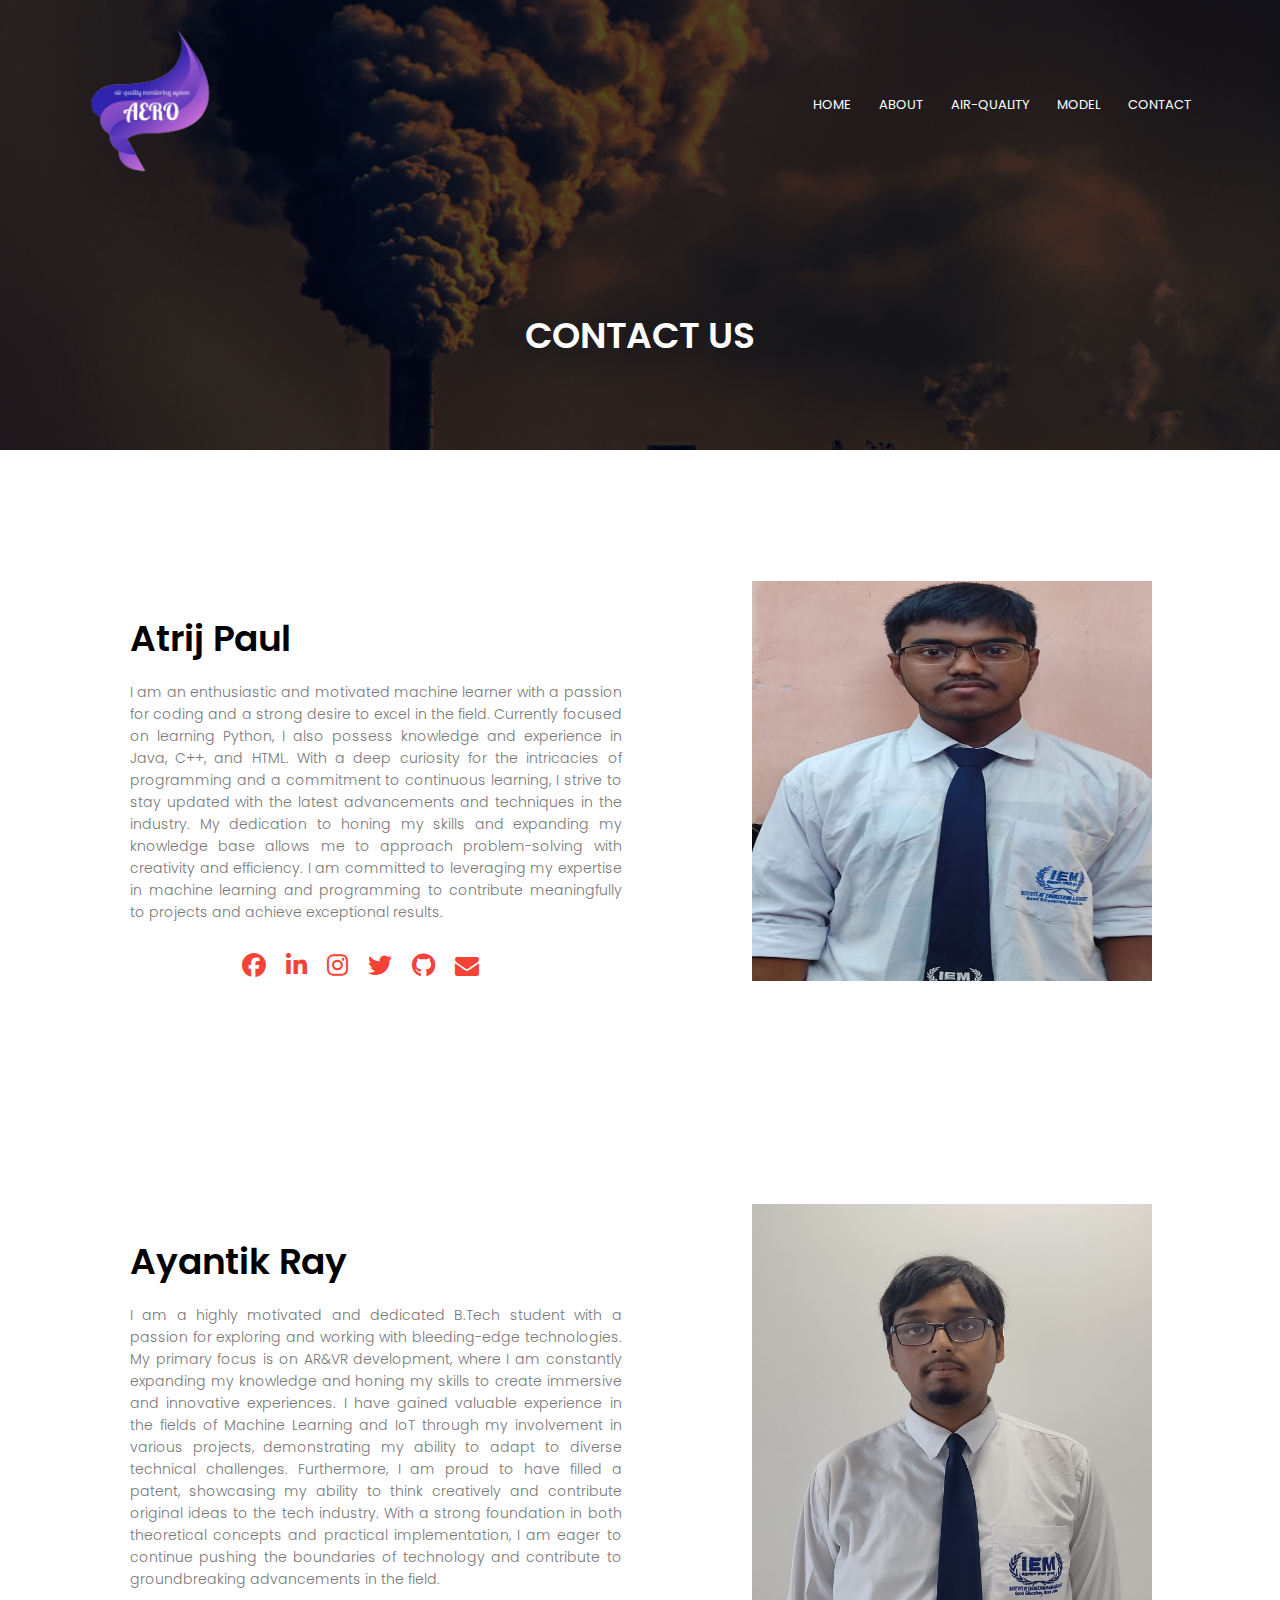
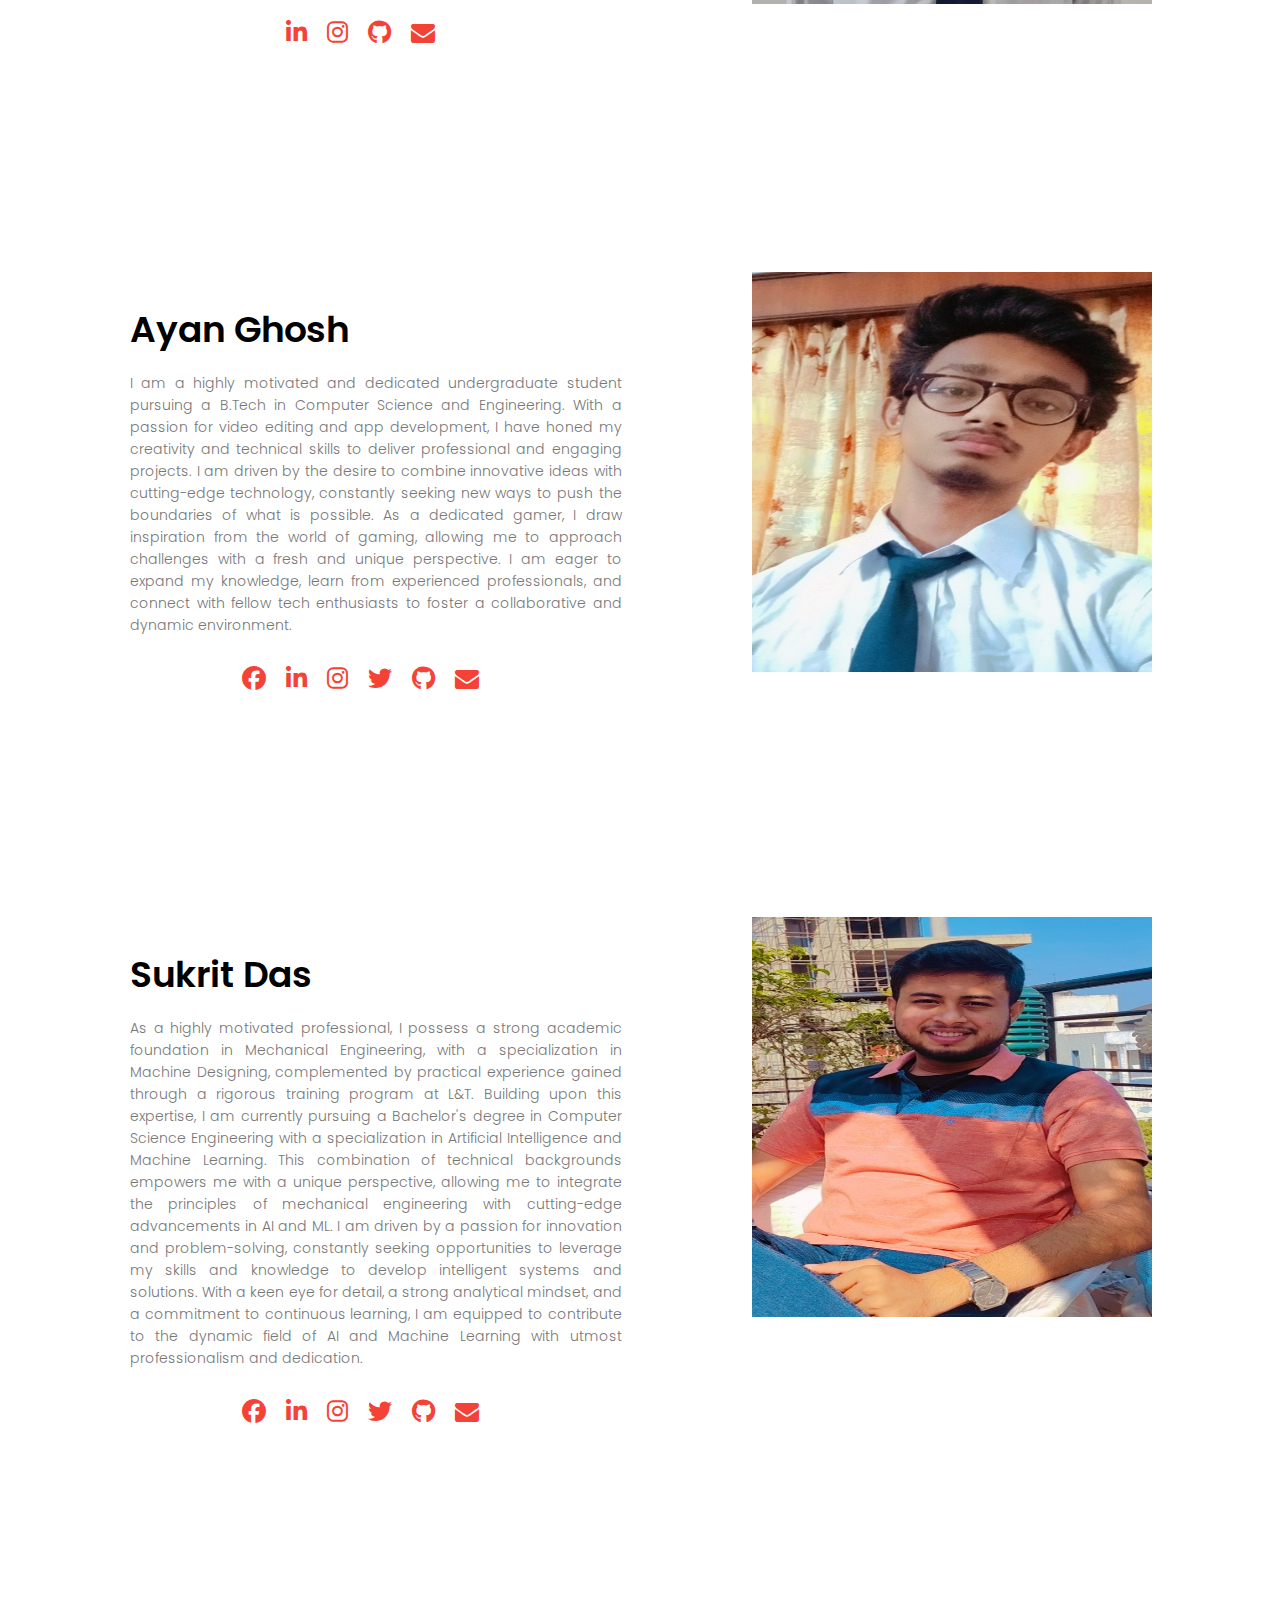
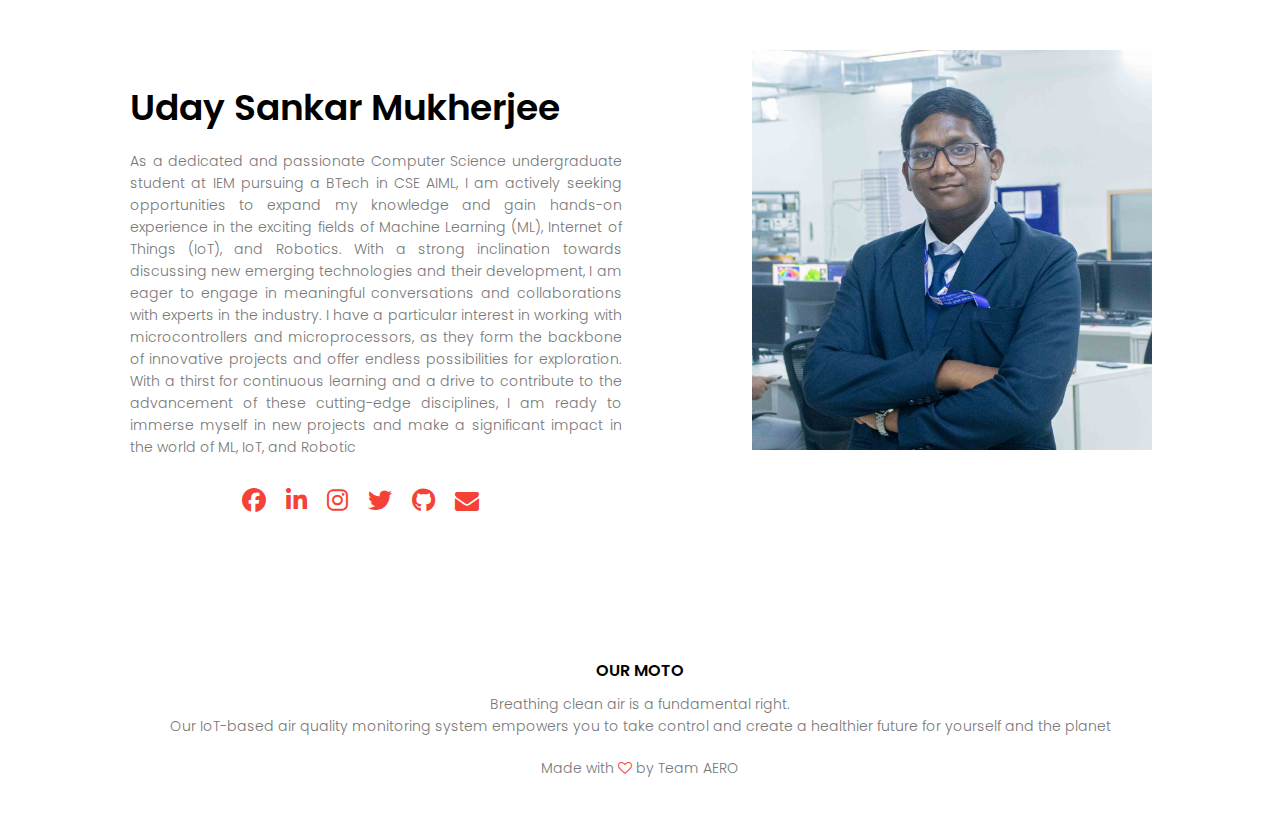
<file: AERO_Final/AERO WEBB/contact.html>
<!DOCTYPE html>
<html>
<head>
    <meta name="viewport" content="width=device-width, initial-scale=1.0">
    <titte></titte>
    <link rel="stylesheet" href="style.css">
    <link rel="preconnect" href="https://fonts.gststic.com">
    <link rel="stylesheet" href="https://cdnjs.cloudflare.com/ajax/libs/font-awesome/6.2.1/css/all.min.css">
    <link rel="preconnect" href="https://fonts.googleapis.com">
    <link rel="preconnect" href="https://fonts.gstatic.com" crossorigin>
    <link rel="stylesheet" href="https://stackpath.bootstrapcdn.com/font-awesome/4.7.0/css/font-awesome.min.css">
    <link href="https://fonts.googleapis.com/css2?family=Merienda:wght@900&family=Pacifico&family=Poppins:wght@100;200;300;400;600;700&display=swap" rel="stylesheet">
    <link rel="stylesheet" href="https://cdn.jsdelivr.net/npm/swiper@9/swiper-bundle.min.css"/>
</head>
<body>
    <section class="sub-header">
        <nav>
            <a href="index.html"><img src="images/Logo (1).png"></a>
            <div class="nav-links" id="navLinks">
                <i class="fa fa-times" onclick="hideMenu()" style="font: size 24px;color:white"></i>
                <ul>
                    <li><a href="index.html">HOME</a></li>
                    <li><a href="about.html">ABOUT</a></li>
                    <li><a href="air-quality.html">AIR-QUALITY</a></li>
                    <li><a href="blog.html">MODEL</a></li>
                    <li><a href="contact.html">CONTACT</a></li>
                </ul>
            </div>
            <i class="fa fa-bars" onclick="showMenu()" style="font: size 24px; color:white"></i>
        </nav>
        <h1>CONTACT US</h1>
    </section>
    <!----- contact ----->
    <section class="contact-us">
        <div class="row">
            <div class="contact2-col">
                <h1>Atrij Paul</h1>
                <p>I am an enthusiastic and motivated machine learner with a passion for coding and a strong desire to excel in the field. Currently focused on learning Python, 
                    I also possess knowledge and experience in Java, C++, and HTML. With a deep curiosity for the intricacies of programming and a commitment to continuous learning, 
                    I strive to stay updated with the latest advancements and techniques in the industry. 
                    My dedication to honing my skills and expanding my knowledge base allows me to approach problem-solving with creativity and efficiency. 
                    I am committed to leveraging my expertise in machine learning and programming to contribute meaningfully to projects and achieve exceptional results.
                </p>
                <div class="icons2">
                    <a href="https://www.facebook.com/profile.php?id=100076813410730&mibextid=ZbWKwL"><i class="fab fa-facebook"></i></a>
                    <a href="https://www.linkedin.com/in/atrij-paul-9a23a6223/"><i class="fab fa-linkedin"></i></a>
                    <a href="https://www.instagram.com/atrij9/"><i class="fab fa-instagram"></i></a>
                    <a href="https://twitter.com/AtrijPaul"><i class="fab fa-twitter"></i></a>
                    <a href="https://github.com/Atrij-Paul"><i class="fab fa-github"></i></a>
                    <a href="mailto: atrijpaul2003@gmail.com"><i class="fa fa-envelope"></i></a>
                </div>
            </div>
            <div class="contact-col">
                <img src="images/atrij2.jpeg" height="400px" width="200px">
            </div>
        </div>
    </section>
    <section class="contact-us">
        <div class="row">
            <div class="contact2-col">
                <h1>Ayantik Ray</h1>
                <p>I am a highly motivated and dedicated B.Tech student with a passion for exploring and working with bleeding-edge technologies. 
                    My primary focus is on AR&VR development, where I am constantly expanding my knowledge and honing my skills to create immersive and innovative experiences. 
                    I have gained valuable experience in the fields of Machine Learning and IoT through my involvement in various projects, 
                    demonstrating my ability to adapt to diverse technical challenges. Furthermore, I am proud to have filled a patent, 
                    showcasing my ability to think creatively and contribute original ideas to the tech industry. With a strong foundation in both theoretical concepts and practical implementation, 
                    I am eager to continue pushing the boundaries of technology and contribute to groundbreaking advancements in the field.                    
                </p>
                <div class="icons2">
                    <a href="https://www.linkedin.com/in/ayantik-ray"><i class="fab fa-linkedin"></i></a>
                    <a href="https://www.instagram.com/ayantikray/"><i class="fab fa-instagram"></i></a>
                    <a href="https://github.com/Ayantik-Ray"><i class="fab fa-github"></i></a>
                    <a href="mailto: ayantikray@gmail.com"><i class="fa fa-envelope"></i></a>
                </div>
            </div>
            <div class="contact-col">
                <img src="images/ayantik.jpg" height="400px" width="200px">
            </div>
        </div>
    </section>
    <section class="contact-us">
        <div class="row">
            <div class="contact2-col">
                <h1>Ayan Ghosh</h1>
                <p>
                    I am a highly motivated and dedicated undergraduate student pursuing a B.Tech in Computer Science and Engineering. 
                    With a passion for video editing and app development, I have honed my creativity and technical skills to deliver professional and engaging projects. 
                    I am driven by the desire to combine innovative ideas with cutting-edge technology, constantly seeking new ways to push the boundaries of what is possible. 
                    As a dedicated gamer, I draw inspiration from the world of gaming, allowing me to approach challenges with a fresh and unique perspective. 
                    I am eager to expand my knowledge, learn from experienced professionals, and connect with fellow tech enthusiasts to foster a collaborative and dynamic environment.
                </p>
                <div class="icons2">
                    <a href="https://www.facebook.com/rita.ghosh.16144606"><i class="fab fa-facebook"></i></a>
                    <a href="https://www.linkedin.com/in/ayan-ghosh-5b50ab214/"><i class="fab fa-linkedin"></i></a>
                    <a href="https://www.instagram.com/i.m.ayan__/"><i class="fab fa-instagram"></i></a>
                    <a href="https://twitter.com/aka_Vectorr"><i class="fab fa-twitter"></i></a>
                    <a href="https://github.com/ayanghosh1"><i class="fab fa-github"></i></a>
                    <a href="mailto: ayanghosh981@gmail.com"><i class="fa fa-envelope"></i></a>
                </div>
            </div>
            <div class="contact-col">
                <img src="images/ayan2.jpeg" height="400px" width="200px">
            </div>
        </div>
    </section>
    <section class="contact-us">
        <div class="row">
            <div class="contact2-col">
                <h1>Sukrit Das</h1>
                <p> As a highly motivated professional, I possess a strong academic foundation in Mechanical Engineering, with a specialization in Machine Designing, 
                    complemented by practical experience gained through a rigorous training program at L&T. Building upon this expertise, 
                    I am currently pursuing a Bachelor's degree in Computer Science Engineering with a specialization in Artificial Intelligence and Machine Learning. 
                    This combination of technical backgrounds empowers me with a unique perspective, allowing me to integrate the principles of mechanical engineering with cutting-edge advancements in AI and ML. 
                    I am driven by a passion for innovation and problem-solving, constantly seeking opportunities to leverage my skills and knowledge to develop intelligent systems and solutions.
                    With a keen eye for detail, a strong analytical mindset, and a commitment to continuous learning, 
                    I am equipped to contribute to the dynamic field of AI and Machine Learning with utmost professionalism and dedication.
                </p>
                <div class="icons2">
                    <a href="https://www.facebook.com/sukrit.das.501"><i class="fab fa-facebook"></i></a>
                    <a href="https://www.linkedin.com/in/sukrit-das-a81099254/"><i class="fab fa-linkedin"></i></a>
                    <a href="https://www.instagram.com/iamsukritdas09/"><i class="fab fa-instagram"></i></a>
                    <a href="https://twitter.com/das_sukrit09"><i class="fab fa-twitter"></i></a>
                    <a href="https://github.com/sukrit-09"><i class="fab fa-github"></i></a>
                    <a href="mailto: dassukrit2001@gmail.com"><i class="fa fa-envelope"></i></a>
                </div>
            </div>
            <div class="contact-col">
                <img src="images/sukrit2.jpg" height="400px" width="200px">
            </div>
        </div>
    </section>
    <section class="contact-us">
        <div class="row">
            <div class="contact2-col">
                <h1>Uday Sankar Mukherjee</h1>
                <p>As a dedicated and passionate Computer Science undergraduate student at IEM pursuing a BTech in CSE AIML, 
                    I am actively seeking opportunities to expand my knowledge and gain hands-on experience in the exciting fields of Machine Learning (ML), Internet of Things (IoT), 
                    and Robotics. With a strong inclination towards discussing new emerging technologies and their development, 
                    I am eager to engage in meaningful conversations and collaborations with experts in the industry. 
                    I have a particular interest in working with microcontrollers and microprocessors, as they form the backbone of innovative projects and offer endless possibilities for exploration. 
                    With a thirst for continuous learning and a drive to contribute to the advancement of these cutting-edge disciplines, 
                    I am ready to immerse myself in new projects and make a significant impact in the world of ML, IoT, and Robotic
                </p>
                <div class="icons2">
                    <a href="https://www.facebook.com/udaysankar.mukherjee.319/"><i class="fab fa-facebook"></i></a>
                    <a href="https://www.linkedin.com/in/usm003/"><i class="fab fa-linkedin"></i></a>
                    <a href="https://www.instagram.com/shadow.senpai.1108/"><i class="fab fa-instagram"></i></a>
                    <a href="https://twitter.com/F2Uday"><i class="fab fa-twitter"></i></a>
                    <a href="https://github.com/UdaySMukherjee"><i class="fab fa-github"></i></a>
                    <a href="mailto: udaysankar2003@gmail.com"><i class="fa fa-envelope"></i></a>
                </div>
            </div>
            <div class="contact-col">
                <img src="images/uday2.jpg" height="400px" width="200px">
            </div>
        </div>
    </section>

    <!----- footer ----->
    <section class="footer">
        <h4>OUR MOTO</h4>
        <p>Breathing clean air is a fundamental right. <br>Our IoT-based air quality monitoring system empowers you to take control and create a healthier future for yourself and the planet</p>
        <p>Made with <i class="fa fa-heart-o"></i> by Team AERO</p>
        </section>
    <!-----Javascript for toggle menu----->
    <script>
        var navLinks = document.getElementById('navLinks')
        function showMenu(){
            navLinks.style.right='0';
        }
        function hideMenu(){
            navLinks.style.right='-200px';
        }
    </script>
    <script src="https://cdn.jsdelivr.net/npm/swiper@9/swiper-bundle.min.js"></script>
    <script src="slider.js"></script>
</body>
</html>
</file>
<file: AERO_Final/AERO WEBB/style.css>
*{
    margin: 0;
    padding: 0;
    font-family: 'Poppins', sans-serif;
}
.header {
    min-height: 100vh;
    width: 100%;
    background-image: linear-gradient(rgba(4,9,30,0.7),rgba(4,9,30,0.7)),url(images/background.jpg);
    background-position: center;
    background-size: cover;
    position: relative;
}
nav{
    display: flex;
    padding: 2% 6%;
    justify-content: space-between;
    align-items: center;
}
nav img{
    width: 150px;
}
.nav-links{
    flex: 1;
    text-align: right;
}
.nav-links ul li{
    list-style: none;
    display: inline-block;
    padding: 8px 12px;
    position: relative;
}
.nav-links ul li a{
    color: #fff;
    text-decoration: none;
    font-size: 13px;
}
.nav-links ul li::after{
    content: "";
    width: 0%;
    height: 2px;
    background: #fff;
    display: block;
    margin: auto;
    transition: 0.5s;
}
.nav-links ul li:hover::after{
    width: 100%;
}
.text-box{
    width: 90%;
    color: #fff;
    position: absolute;
    top: 50%;
    left: 50%;
    transform: translate(-50%,-50%);
    text-align: center;
}
.text-box h1{
    font-size: 62px;  
}
.text-box p{
    margin: 10px 0 40px;
    font-size: 14px;
    color: #fff;
}
.hero-btn{
    display: inline-block;
    text-decoration: none;
    color: #fff;
    border: 1px solid #fff;
    padding: 12px 34px;
    font-size: 13px;
    background: transparent;
    position: relative;
    cursor: pointer;
}
.hero-btn:hover{
    border: 1px solid rgba(206, 19, 35, 0.555);
    background: rgba(206, 19, 35, 0.555);
    transition: 1s;
}

nav .fa{
    display: none;
}

@media (max-width: 700px) {
    .text-box h1{
        font-size: 20px;
    }
    .nav-links ul li{
        display: block;
    }
    .nav-links{
        position: absolute;
        background: #f44336;
        height: 100vh;
        width: 200px;
        top: 0;
        right: -200px;
        text-align: left;
        z-index: 2;
        transition: 1s;
    }
    nav .fa{
        display: block;
        color: #fff;
        margin: 10px;
        font-size: 22px;
        cursor: pointer;
    }
    .nav-links ul{
        padding: 30px;
    }
}
/*----- about -----*/
.ABOUT{
    width: 80%;
    margin: auto;
    text-align: center;
    padding-top: 100px;
}
h1{
    font-size: 36px;
    font-weight: 600;
}
p{
    color: #777;
    font-size: 14px;
    font-weight: 300;
    line-height: 22px;
    padding: 10px;
}
.row{
    margin-top: 5%;
    display: flex;
    justify-content: space-between;
}
.row2{
    display: flex;
    flex-wrap: wrap;
    justify-content: center;
    align-items: center;
}
.ABOUT-col{
    flex-basis: 31%;
    background: #fff3f3;
    border-radius: 10px;
    margin-bottom: 5%;
    padding: 20px 12px;
    box-sizing: border-box;
    transition: 0.5s;
}
h3{
    text-align: center;
    font-weight: 600;
    margin: 10px 0;
}
.ABOUT-col:hover{
    box-shadow: 0 0 20px 0px rgba(0,0,0,0.2);
}
@media (max-width: 700px){
    .row{
        flex-direction: column;
    }
    .row2{
        flex-direction: column;
    }
}

/*----- AirQuality-----*/
.AIR-QUALITY{
    width: 80%;
    margin: auto;
    text-align: center;
    padding-top: 50px;
}
.air-col{
    flex-basis: 32%;
    border-radius: 10px;
    margin-left: 30px;
    margin-right: 30px;
    margin-bottom: 30px;
    position: relative;
    overflow: hidden;
}
.air-col img{
    width: 100%;
    padding: auto;
}

@media (max-width: 700px){
    .air-col img{
        width: 400px;
    }
}

.layer{
    background: transparent;
    height: 100%;
    width: 100%;
    position: absolute;
    top: 0;
    left: 0;
    transition: 0.5s;
}
.layer:hover{
    background: rgba(226,0,0,0.7);
}
.layer h3{
    width: 100%;
    font-weight: 500;
    color: #fff;
    font-size: 26px;
    bottom: 0;
    left: 50%;
    transform: translateX(-50%);
    position: absolute;
    opacity: 0;
    transition: 0.5s;
}
.layer:hover h3{
    bottom: 49%;
    opacity: 1;
}
.layer p{
    width: 100%;
    font-weight: 200;
    color: #fff;
    font-size: 26px;
    top: 50px;
    bottom: 50px;
    left: 50%;
    transform: translateX(-50%);
    position: absolute;
    opacity: 0;
    transition: 0.5s;
}
.layer:hover p{
    bottom: 49%;
    opacity: 1;
}

/*----- faceilities -----*/

.facilities{
    width: 80%;
    margin: auto;
    text-align: center;
    padding-top: 100px;
}
.facilities-col{
    flex-basis: 31%;
    border-radius: 10px;
    margin-bottom: 5%;
    text-align: left;
}
.facilities-col img{
    width: 100%;
    border-radius: 10px;
}
.facilities-col p{
    padding: 0;
    text-align: justify;
}
.facilities-col h3{
    margin-top: 16px;
    margin-bottom: 15px;
    text-align: left;
}
/*---- testimonials ----*/
.reviews{
    background: white;
}
.reviews h1{
    font-size: 36px;
    font-weight: 600;
    text-align: center;
}
.reviews p{
    margin-left: 100px;
    margin-right: 100px;
    display: flex;
    font-size: 16px;
    text-align: center;
    margin-bottom: 20px;
}

.reviews .left-container {
    flex-basis: 40%;
    display: flex;
    flex-direction: column;
    align-items: center;
    justify-content: center;
    padding: 20px;
}
  
.reviews .right-container {
    flex-basis: 60%;
    padding: 20px;
} 

.reviews .swiper-slide {
    display: flex;
}
.reviews .slide {
    border: 1px solid #fff3f3;
    border-radius: 10px;
    background: #fff3f3;
    text-align: center;
    box-shadow: 5px 10px rgba(0, 0, 0, 0.1);
    user-select: none;
    height: 300px;
    display: flex; /* Add display:flex to allow flex properties */
    align-items: center; /* Vertically center the content */
    justify-content: space-between; /* Create space between left and right containers */
    padding: 20px; /* Add padding for spacing within the slide */
  }
.reviews .left-container .stars{
    margin-top: 10px;
    font-size: 24px;
    color: #f44336;
    padding-bottom: .5rem;
}
.reviews .right-container p{
    font-size: 16px;
    text-align: justify;
    color: #777;
    display: flex;
}
.reviews .left-container h3{
    font-size: 24px;
    color: black;
}
.reviews .left-container span{
    font-size: 16px;
    color: #f44336;
    display: block;
}
.reviews .left-container img{
    height: 100px;
    width: 100px;
    border-radius: 50%;
    margin-top: 10px;
}
@media (max-width: 700px) {
    .reviews .right-container p{
        text-align: justify;
        display: flex;
    }
    .reviews .left-container img{
        height: 60px;
        width: 60px;
        border-radius: 50%;
        margin-top: 5px;
    }
}
/*--- CTA ---*/
.cta{
    margin: 100px auto;
    width: 80%;
    background-image: linear-gradient(rgba(0,0,0,0.7),rgba(0,0,0,0.7)),url(images/banner.jpeg);
    background-position: center;
    background-size: cover;
    border-radius: 10px;
    text-align: center;
    padding: 100px 0;
}
.cta h1{
    color: white;
    margin-bottom: 40px;
    padding: 0;
}
@media (max-width: 700px) {
    .cta h1{
        font-size: 24px;
    }
    
}

/*---- footer -----*/
.footer{
    width: 100%;
    text-align: center;
    padding: 30px 0; 
}
.footer h4{
    margin-top: 25px;
    margin-top: 20px;
    font-weight: 600;
}
.icons .fa{
    color: #f44336;
    margin: 0 13px;
    cursor: pointer;
    padding: 18px 0;
}
.fa-heart-o{
    color: #f44336;
}

/*----- about us page -----*/
.sub-header{
    height: 50vh;
    width: 100%;
    background-image: linear-gradient(rgba(4,9,30,0.7),rgba(4,9,30,0.7)),url(images/banner2.jpg);
    background-position : center;
    background-size: cover;
    text-align: center;
    color: #fff;
}
.sub-header h1{
    margin-top: 100px; 
}
.about-us{
    width: 80%;
    margin: auto;
    padding-top: 80px;
    padding-bottom: 50px;
}
.about-col{
    flex-basis: 48%;
    padding: 30px 2px;
}
.about-col img{
    width: 100%;
}
.about-col h1{
    padding-top: 0;
}
.about-col p{
    padding: 15px 0 25px;
}
.red-btn{
    border: 1px solid #f44336;
    background: transparent;
    color: #f44336;
}
.red-btn:hover{
    color: #fff;
}

/*----- air quality page -----*/
.graph{
    display: none;
    flex-wrap: wrap;
    justify-content: center;
    align-items: center;
    gap: 10px;
}
  
.graph iframe {
    border: 1px solid #222;
    width: 450px;
    height: 260px;
    margin-bottom: 30px;
    margin-top: 30px;
    margin-right: 25px;
    margin-left: 25px;
}

#map-container {
    display: flex;
    align-items: center;
    flex-direction: column;
    justify-content: center;
    height: 100%;
}
#map-container iframe{
    margin-top: 20px;
}
.input-container {
    display: flex;
    align-items: flex-start;
}
  
.input-container input,.input-container button {
    align-items: center;
    margin: 10px;
}

@media (max-width: 1000px){
    #map-container {
        display: flex;
        flex-wrap: wrap;
        justify-content: center;
        align-items: center;
    }
    #map-container iframe{
        margin-top: 10px;
        width: 550px;
        height: 460px;
    }
}

/*----- blog-content-----*/
.blog-content{
    width: 80%;
    margin: auto;
    padding: 60px 0;

}
.blog-left{
    flex-basis: 65%;
}
.blog-left img{
    width: 100%;
}
.blog-left h2{
    color: #222;
    font-weight: 600;
    margin: 30px 0;
}
.blog-left p{
    color: #999;
    padding: 0;
    margin-bottom: 10px;
}
.blog-right{
    flex-basis: 32%;
    flex-direction: column;
}
.heading-container {
    display: flex;
    flex-direction: row;
    align-items: center;
    border: 1px solid #f44336;
    background: #f44336;
}
.blog-right h3{
    color: black;
    padding: 7px 0;
    font-size: 16px;
    margin-bottom: 20px;
    display: flex;
    flex-direction: row;
    
}
.blog-right div{
    display: flex;
    align-items: center;
    justify-content: space-between;
    color: #555;
    padding: 8px;
    box-sizing: border-box
}
.comment-box{
    border: 1px solid #ccc;
    margin: 50px 0;
    padding: 10px 20px;
}
.comment-box h3{
    text-align: left;
}
.comment-form input,.comment-form textarea{
    width: 100%;
    padding: 10px;
    margin: 15px 0;
    box-sizing: border-box;
    border: none;
    outline: none;
    background: #f0f0f0;
}
.comment-form button{
    margin: 10px 0;
}
@media (max-width: 700px){
    .sub-header h1{
        font-size: 24px;
    }
}
/*-------contact------*/
.contact-us{
    width: 80%;
    margin: auto;
    padding-top: 80px;
    padding-bottom: 50px;
}
.contact2-col{
    flex-basis: 48%;
    padding: 30px 2px;
}
.contact2-col h1{
    padding-top: 0;
}
.contact2-col p{
    padding: 15px 0 25px;
    text-align: justify;
}
.icons2 {
    display: flex;
    align-items: center;
    justify-content: center;
    font-size: 24px;
    margin-bottom: 10px;
    margin-right: 10px;
}
.icons2 a {
    margin-right: 20px;
}
.icons2 a i {
    color: #f44336;
}
.contact-col img{
    width: 400px;
}
</file>
